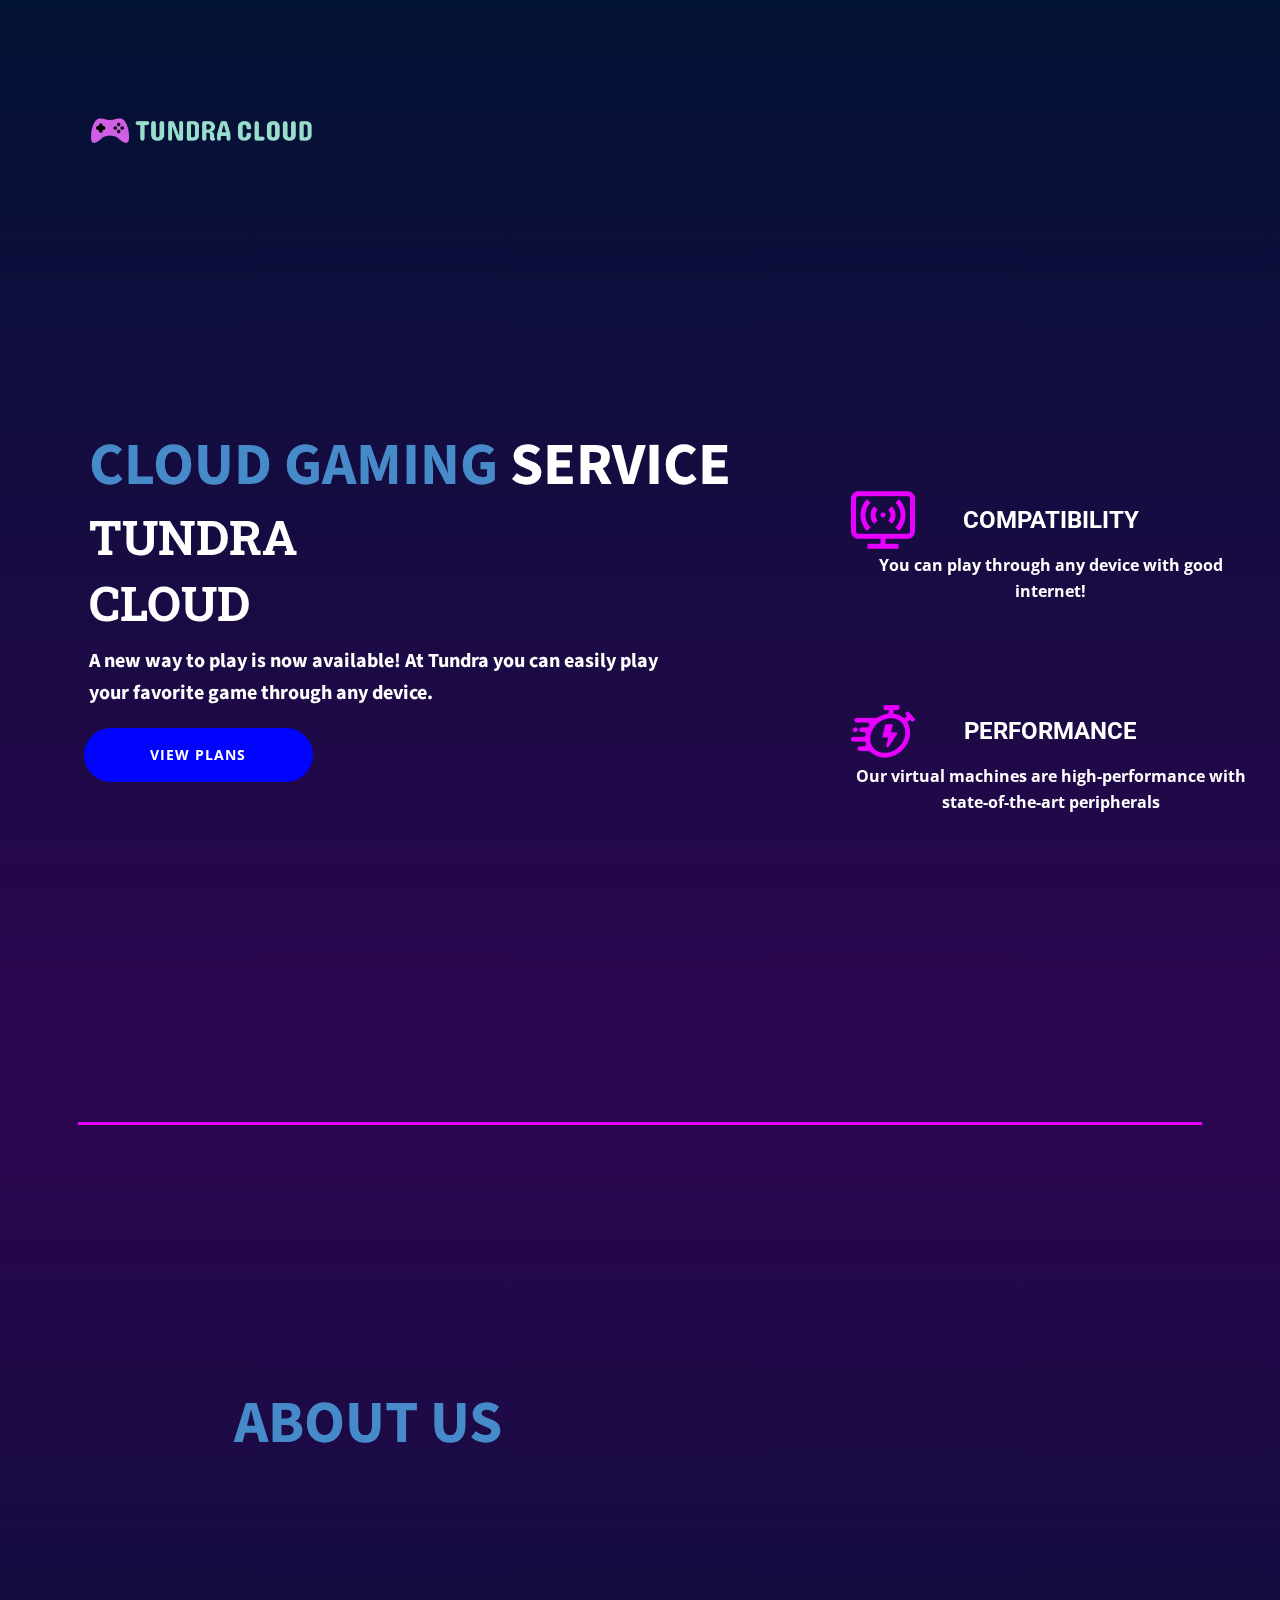
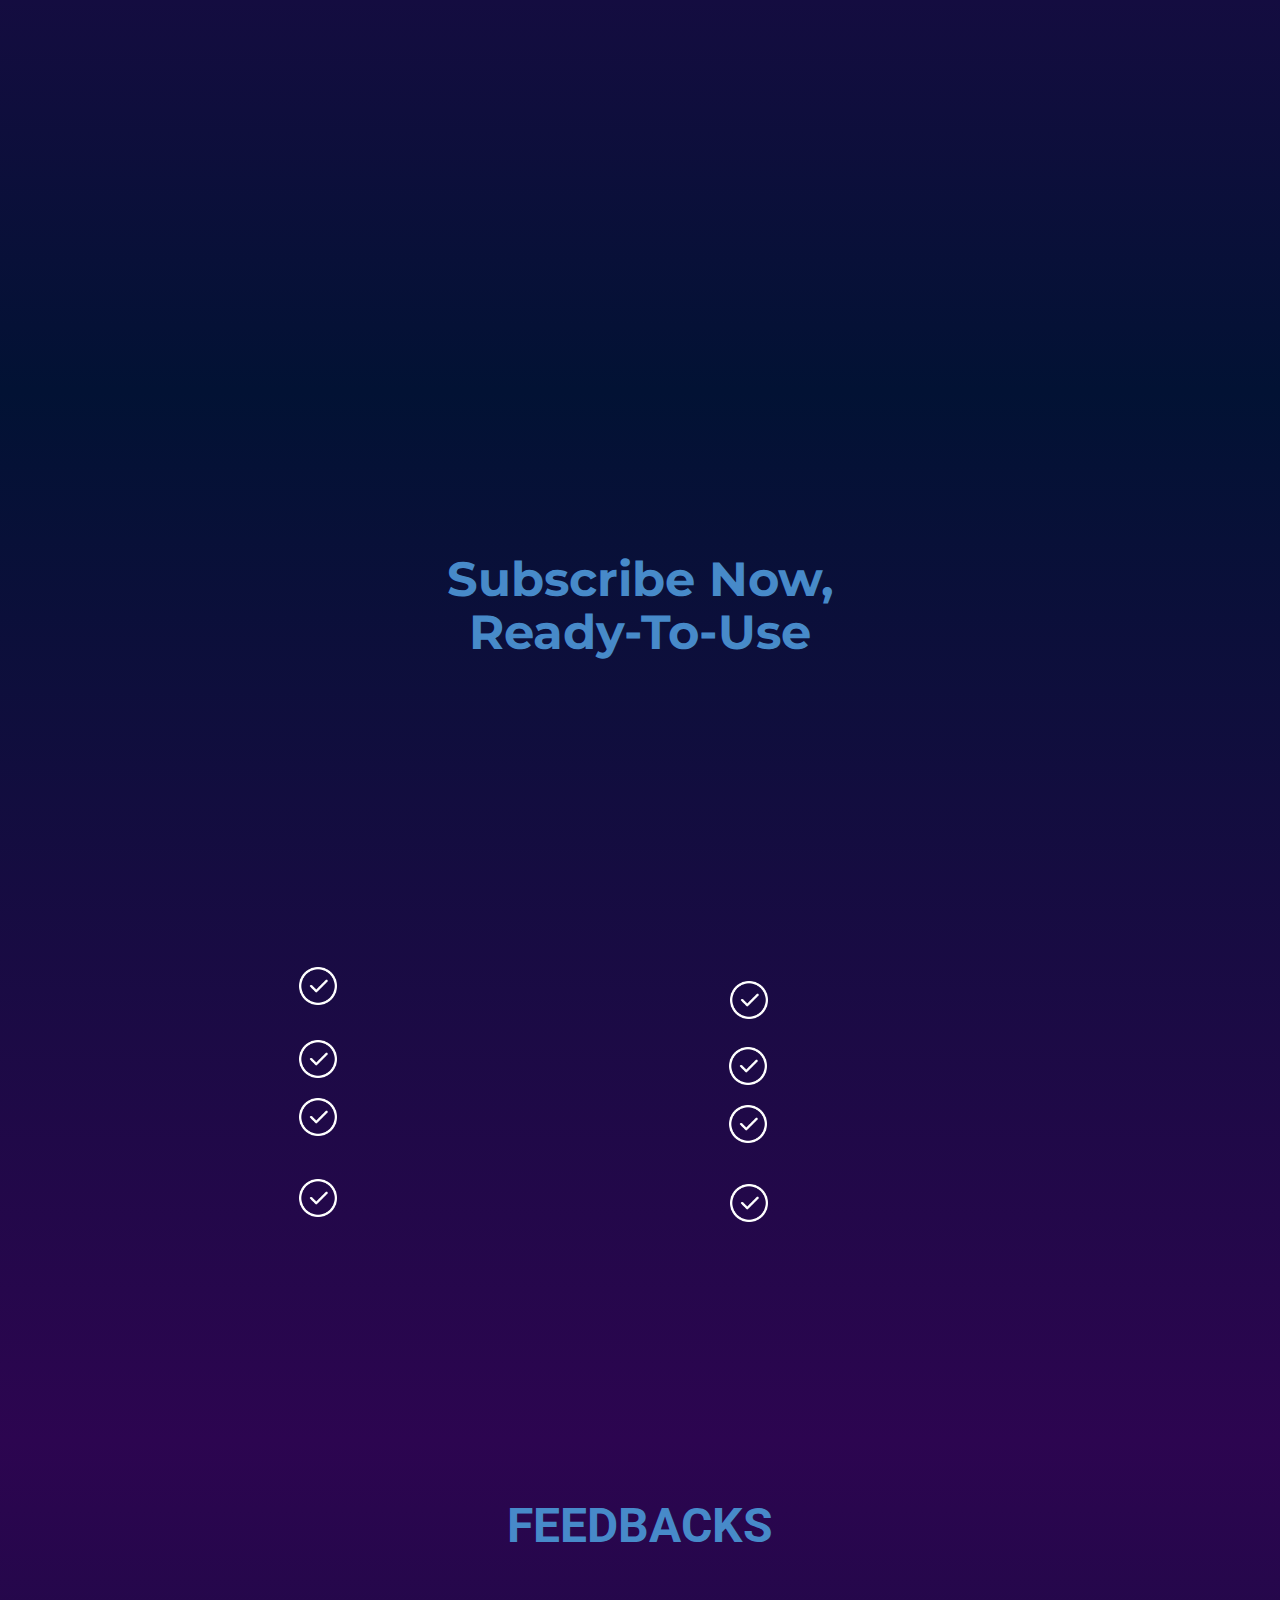
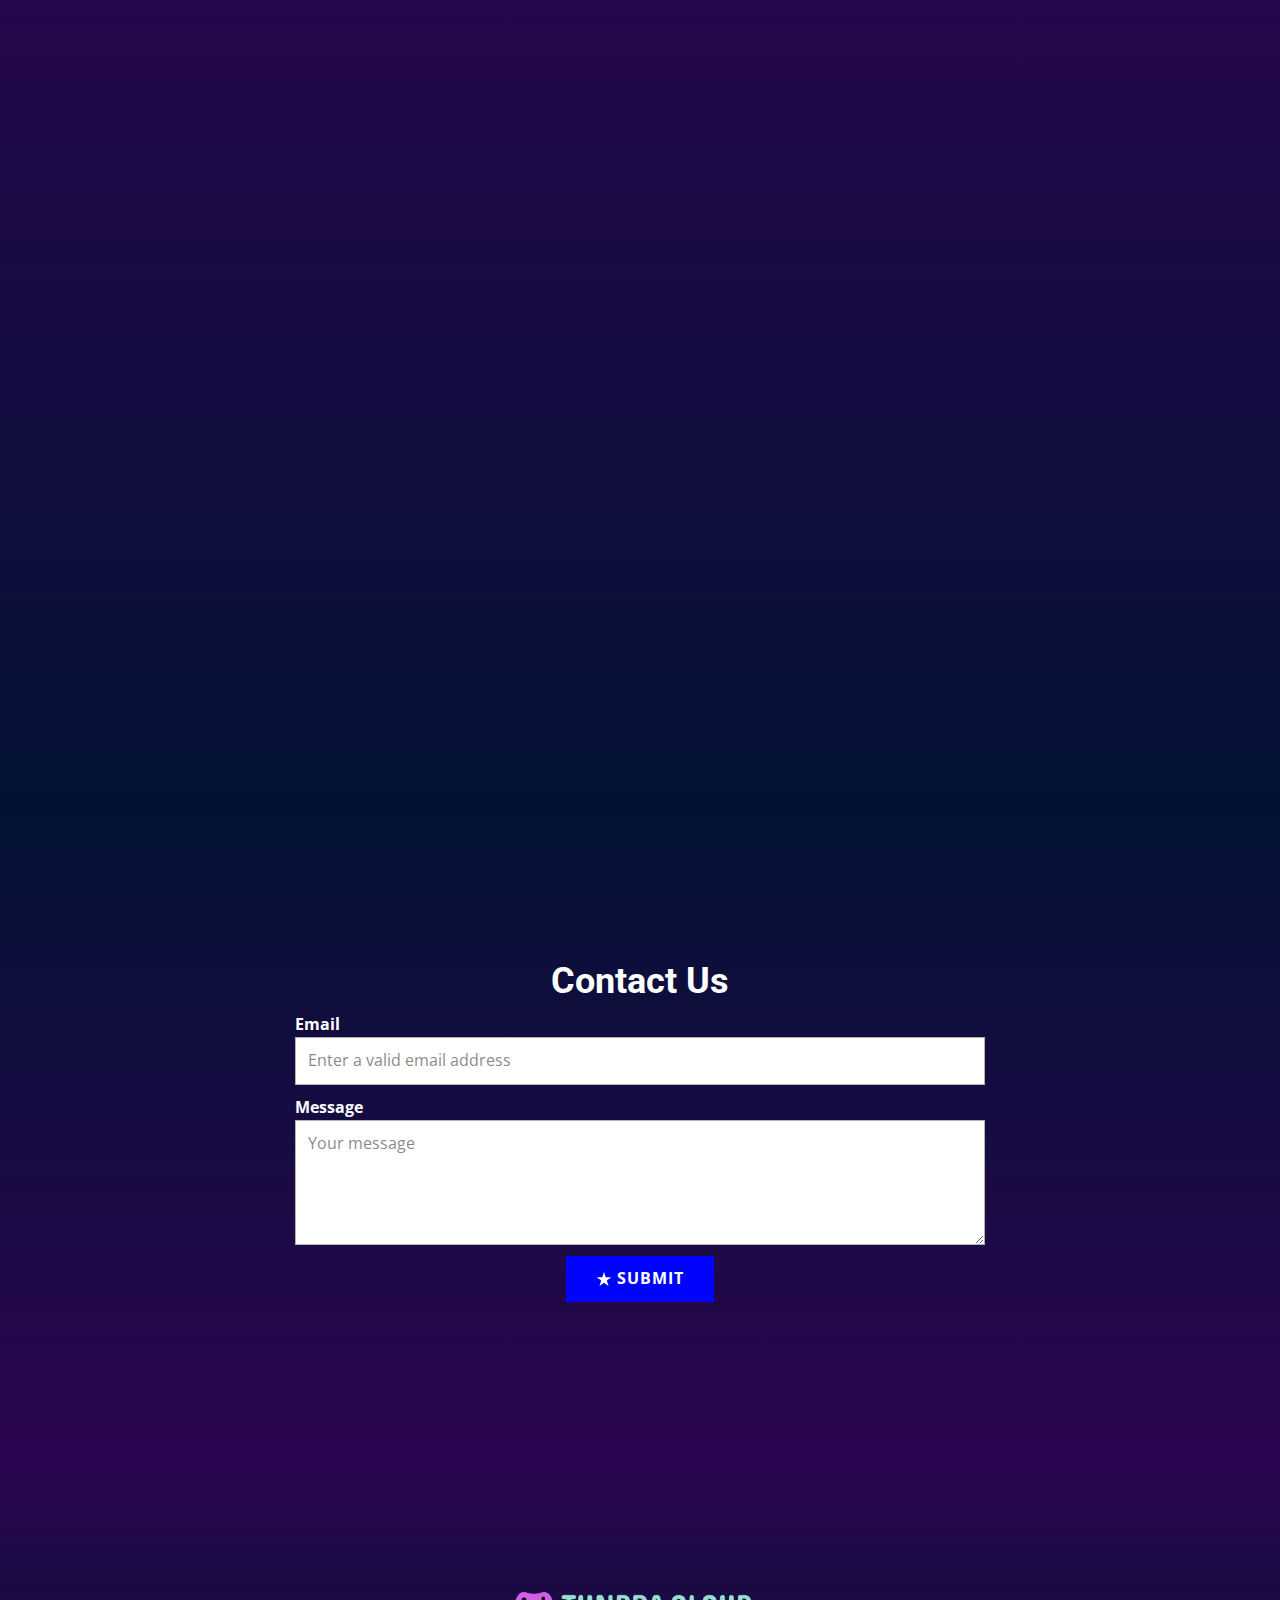
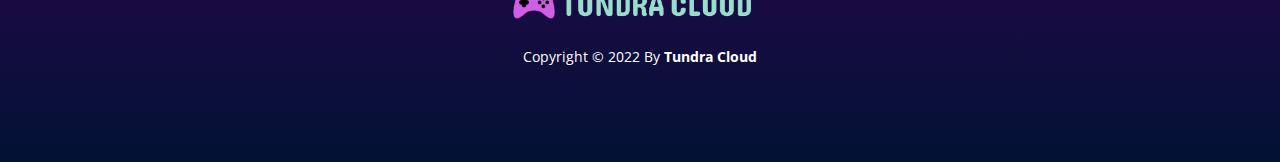
<file: index.html>
<!DOCTYPE html>
<html style="font-size: 16px;" lang="pt"><head>
    <meta name="viewport" content="width=device-width, initial-scale=1.0">
    <meta charset="utf-8">
    <meta name="keywords" content="​Your new&nbsp;Gaming PC, ​Any device, anytime, ​Play from any computer, regardless of its power and age​, ​Big Power, Bigger Potential">
    <meta name="description" content="Your new PC is in the Cloud">
    <meta property="og:title" content="TundraCloud">
    <meta property="og:description" content="Your new PC is in the Cloud">
    <meta property="og:url" content="tundracloud.tech">
    <title>TundraCloud</title>
    <link rel="stylesheet" href="nicepage.css" media="screen">
<link rel="stylesheet" href="TundraCloud.css" media="screen">
    <script class="u-script" type="text/javascript" src="jquery.js" "="" defer=""></script>
    <script class="u-script" type="text/javascript" src="nicepage.js" "="" defer=""></script>
    <link rel="icon" href="images/favicon5.png">
    <link id="u-theme-google-font" rel="stylesheet" href="https://fonts.googleapis.com/css?family=Roboto:100,100i,300,300i,400,400i,500,500i,700,700i,900,900i|Open+Sans:300,300i,400,400i,500,500i,600,600i,700,700i,800,800i">
    <link id="u-page-google-font" rel="stylesheet" href="https://fonts.googleapis.com/css?family=Source+Sans+Pro:200,200i,300,300i,400,400i,600,600i,700,700i,900,900i|Roboto+Slab:100,200,300,400,500,600,700,800,900|Montserrat:100,100i,200,200i,300,300i,400,400i,500,500i,600,600i,700,700i,800,800i,900,900i">
    
    
    
    
    
    
    <script type="application/ld+json">{
		"@context": "http://schema.org",
		"@type": "Organization",
		"name": "TundraCloud",
		"logo": "images/online-logo-generator-with-a-gaming-controller-icon-1637i-137-el1.png"
}</script>
    <meta name="theme-color" content="#478ac9">
    <meta property="og:type" content="website">
  </head>
  <body data-home-page="TundraCloud.html" data-home-page-title="TundraCloud" class="u-body u-overlap u-xl-mode" data-lang="pt"><header class="u-clearfix u-header u-header" id="sec-21b1"><div class="u-clearfix u-sheet u-valign-bottom u-sheet-1">
        <nav class="u-menu u-menu-one-level u-offcanvas u-menu-1">
          <div class="menu-collapse u-custom-font u-font-source-sans-pro">
            <a class="u-button-style u-custom-text-color u-nav-link" href="#">
              <svg class="u-svg-link" viewBox="0 0 24 24"><use xmlns:xlink="http://www.w3.org/1999/xlink" xlink:href="#svg-fe74"></use></svg>
              <svg class="u-svg-content" version="1.1" id="svg-fe74" viewBox="0 0 16 16" x="0px" y="0px" xmlns:xlink="http://www.w3.org/1999/xlink" xmlns="http://www.w3.org/2000/svg"><g><rect y="1" width="16" height="2"></rect><rect y="7" width="16" height="2"></rect><rect y="13" width="16" height="2"></rect>
</g></svg>
            </a>
          </div>
          <div class="u-custom-menu u-nav-container">
            <ul class="u-custom-font u-font-source-sans-pro u-nav u-unstyled u-nav-1"><li class="u-nav-item"><a class="u-button-style u-nav-link u-text-white" href="TundraCloud.html">TundraCloud</a>
</li><li class="u-nav-item"><a class="u-button-style u-nav-link u-text-white" href="TundraCloud.html#sec-a79d" data-page-id="304178109">Contact</a>
</li></ul>
          </div>
          <div class="u-custom-menu u-nav-container-collapse">
            <div class="u-black u-container-style u-inner-container-layout u-opacity u-opacity-95 u-sidenav">
              <div class="u-inner-container-layout u-sidenav-overflow">
                <div class="u-menu-close"></div>
                <ul class="u-align-center u-nav u-popupmenu-items u-unstyled u-nav-2"><li class="u-nav-item"><a class="u-button-style u-nav-link" href="TundraCloud.html">TundraCloud</a>
</li><li class="u-nav-item"><a class="u-button-style u-nav-link" href="TundraCloud.html#sec-a79d" data-page-id="304178109">Contact</a>
</li></ul>
              </div>
            </div>
            <div class="u-black u-menu-overlay u-opacity u-opacity-70"></div>
          </div>
        </nav>
        <a href="TundraCloud.html" data-page-id="304178109" class="u-image u-logo u-image-1" data-image-width="1920" data-image-height="1920" title="NeatCloud">
          <img src="images/online-logo-generator-with-a-gaming-controller-icon-1637i-137-el1.png" class="u-logo-image u-logo-image-1">
        </a>
      </div></header>
    <section class="u-clearfix u-gradient u-section-1" id="sec-4a72">
      <div class="u-clearfix u-sheet u-sheet-1">
        <div class="u-clearfix u-expanded-width u-gutter-0 u-layout-spacing-vertical u-layout-wrap u-layout-wrap-1">
          <div class="u-layout">
            <div class="u-layout-row">
              <div class="u-align-left u-container-style u-layout-cell u-left-cell u-size-60 u-layout-cell-1" data-animation-name="customAnimationIn" data-animation-duration="1000" data-animation-direction="Left">
                <div class="u-container-layout u-container-layout-1">
                  <h1 class="u-custom-font u-font-source-sans-pro u-hover-feature u-text u-text-body-alt-color u-title u-text-1">
                    <span class="u-text-palette-1-base">CLOUD</span>
                    <span class="u-text-palette-1-base">GAMING</span> SERVICE&nbsp;<br>
                  </h1>
                  <h1 class="u-custom-font u-font-roboto-slab u-hover-feature u-text u-text-body-alt-color u-title u-text-2">
                    <span style="font-size: 3rem; font-weight: 700;" class="u-text-white">TUNDRA CLOUD&nbsp;</span>
                    <br>
                  </h1>
                  <div class="u-list u-list-1">
                    <div class="u-repeater u-repeater-1">
                      <div class="u-align-center u-container-style u-list-item u-repeater-item">
                        <div class="u-container-layout u-similar-container u-valign-bottom u-container-layout-2"><span class="u-file-icon u-hover-feature u-icon u-text-custom-color-9 u-icon-1" data-animation-name="customAnimationIn" data-animation-duration="1000"><img src="images/3781685.png" alt=""></span>
                          <h3 class="u-text u-text-body-alt-color u-text-3" data-animation-name="customAnimationIn" data-animation-duration="1000"> COMPATIBILITY</h3>
                          <p class="u-text u-text-body-alt-color u-text-4" data-animation-name="customAnimationIn" data-animation-duration="1000"> You can play through any device with good internet!</p>
                        </div>
                      </div>
                      <div class="u-align-center u-container-style u-list-item u-repeater-item">
                        <div class="u-container-layout u-similar-container u-valign-bottom u-container-layout-3"><span class="u-file-icon u-hover-feature u-icon u-text-custom-color-9 u-icon-2" data-animation-name="customAnimationIn" data-animation-duration="1000"><img src="images/6874028.png" alt=""></span>
                          <h3 class="u-text u-text-body-alt-color u-text-5" data-animation-name="customAnimationIn" data-animation-duration="1000">PERFORMANCE</h3>
                          <p class="u-text u-text-body-alt-color u-text-6" data-animation-name="customAnimationIn" data-animation-duration="1000"> Our virtual machines are high-performance with state-of-the-art peripherals</p>
                        </div>
                      </div>
                    </div>
                  </div>
                  <p class="u-custom-font u-font-source-sans-pro u-text u-text-body-alt-color u-text-7">
                    <span style="font-weight: 700;"></span>
                    <span style="font-weight: 700;">A new way to play is now available! At Tundra you can easily play your favorite game through any device.</span>
                    <br>
                  </p>
                  <a href="TundraCloud.html#carousel_3249" data-page-id="304178109" class="u-btn u-btn-round u-button-style u-custom-color-6 u-hover-palette-1-light-1 u-radius-50 u-btn-1">VIEW PLANS</a>
                </div>
              </div>
            </div>
          </div>
        </div>
      </div>
      
      
      
      
      
      
      
      
    </section>
    <section class="u-align-center u-clearfix u-gradient u-section-2" id="carousel_e08e">
      <div class="u-clearfix u-sheet u-sheet-1">
        <div class="u-border-3 u-border-custom-color-9 u-line u-line-horizontal u-line-1"></div>
        <img class="u-hover-feature u-image u-image-default u-image-1" src="images/watch-dogs-2-video-game-aiden-pearce-playstation-4-divison-28f8b368e58ccd760fbe7380ef22d2b7.png" alt="" data-image-width="800" data-image-height="907" data-animation-name="customAnimationIn" data-animation-duration="1000">
        <h1 class="u-custom-font u-font-source-sans-pro u-hover-feature u-text u-text-body-alt-color u-title u-text-1">
          <font color="#478ac9">ABOUT US</font>
          <br>
        </h1>
        <h4 class="u-align-center u-custom-font u-font-source-sans-pro u-text u-text-custom-color-6 u-text-2" data-animation-name="customAnimationIn" data-animation-duration="1000">
          <span class="u-text-white">As a subscriber you will have access to our app, where you can start a machine with a game already installed, or install the game you want. <br>By logging out you lose access to this machine, so save everything before loggin​g out. <br>(The pre-installed games are through launchers, you need to log in and have the game in your library to play).
          </span>
        </h4>
      </div>
      
      
    </section>
    <section class="u-align-center u-clearfix u-gradient u-section-3" id="carousel_3249">
      <div class="u-clearfix u-sheet u-sheet-1">
        <h2 class="u-custom-font u-font-montserrat u-text u-text-body-alt-color u-text-1">
          <span class="u-text-palette-1-base"> Subscribe Now, Ready-To-Use</span>
          <br>
        </h2>
        <div class="u-list u-list-1">
          <div class="u-repeater u-repeater-1">
            <div class="u-container-style u-custom-color-1 u-custom-item u-list-item u-radius-30 u-repeater-item u-shape-round u-list-item-1" data-animation-name="customAnimationIn" data-animation-duration="1000" data-animation-direction="X">
              <div class="u-container-layout u-similar-container u-valign-top u-container-layout-1">
                <div class="u-container-style u-custom-color-3 u-custom-item u-expanded-width u-group u-hover-feature u-shape-round u-top-left-radius-20 u-top-right-radius-20 u-group-1">
                  <div class="u-container-layout u-container-layout-2">
                    <h3 class="u-align-center u-custom-font u-font-montserrat u-hover-feature u-text u-text-2">Powerful</h3>
                    <h4 class="u-align-center u-custom-font u-font-montserrat u-text u-text-3">$29.99</h4>
                    <p class="u-file-icon u-text u-text-body-alt-color u-text-4" data-animation-name="customAnimationIn" data-animation-duration="1000">
                      <span style="font-weight: 700;"></span>
                      <span style="font-weight: 700;">1 TB SSD</span>
                      <br>
                    </p>
                    <a href="TundraCloud.html#sec-4a72" data-page-id="304178109" class="u-active-custom-color-3 u-border-none u-btn u-btn-round u-button-style u-custom-color-6 u-custom-font u-custom-item u-font-montserrat u-radius-50 u-text-white u-btn-1" data-animation-name="customAnimationIn" data-animation-duration="1000">BUY NOW</a>
                  </div>
                </div>
              </div>
            </div>
          </div>
        </div>
        <div class="u-list u-list-2">
          <div class="u-repeater u-repeater-2">
            <div class="u-container-style u-custom-color-1 u-custom-item u-list-item u-radius-30 u-repeater-item u-shape-round u-list-item-2" data-animation-name="customAnimationIn" data-animation-duration="1000">
              <div class="u-container-layout u-similar-container u-container-layout-3">
                <div class="u-container-style u-custom-color-3 u-custom-item u-group u-hover-feature u-shape-round u-top-left-radius-20 u-top-right-radius-20 u-group-2">
                  <div class="u-container-layout u-container-layout-4">
                    <h3 class="u-align-center u-custom-font u-font-montserrat u-text u-text-5">Basic</h3>
                    <h4 class="u-align-center u-custom-font u-font-montserrat u-text u-text-6">$9.99</h4>
                    <p class="u-file-icon u-text u-text-body-alt-color u-text-7" data-animation-name="customAnimationIn" data-animation-duration="1000">
                      <span style="font-weight: 700;"></span>
                      <span style="font-weight: 700;">1 TB SSD</span>
                      <br>
                    </p>
                    <a href="TundraCloud.html#sec-4a72" data-page-id="304178109" class="u-active-custom-color-3 u-border-none u-btn u-btn-round u-button-style u-custom-color-6 u-custom-font u-custom-item u-font-montserrat u-hover-palette-2-base u-radius-50 u-text-white u-btn-2" data-animation-name="customAnimationIn" data-animation-duration="1000">BUY NOW</a>
                  </div>
                </div>
              </div>
            </div>
          </div>
        </div><span class="u-file-icon u-icon u-text-white u-icon-1"><img src="images/1828697.png" alt=""></span>
        <p class="u-file-icon u-text u-text-body-alt-color u-text-8" data-animation-name="customAnimationIn" data-animation-duration="1000">
          <span style="font-weight: 700;"> Intel (R) Xeon (R) CPU E5-2690 6 vCPUs</span>
          <br>
        </p><span class="u-file-icon u-icon u-text-white u-icon-2"><img src="images/1828697.png" alt=""></span>
        <p class="u-file-icon u-text u-text-body-alt-color u-text-9" data-animation-name="customAnimationIn" data-animation-duration="1000">
          <span style="font-weight: 700;"></span>AMD EPYC 7413<br>
        </p><span class="u-file-icon u-icon u-text-white u-icon-3"><img src="images/1828697.png" alt=""></span><span class="u-file-icon u-icon u-text-white u-icon-4"><img src="images/1828697.png" alt=""></span>
        <p class="u-file-icon u-text u-text-body-alt-color u-text-10" data-animation-name="customAnimationIn" data-animation-duration="1000">
          <span style="font-weight: 700;"></span>
          <span style="font-weight: 700;">NVIDIA Tesla T4</span>
          <br>
        </p>
        <p class="u-file-icon u-text u-text-body-alt-color u-text-11" data-animation-name="customAnimationIn" data-animation-duration="1000">
          <span style="font-weight: 700;"></span>
          <span style="font-weight: 700;">NVIDIA Tesla V100</span>
          <br>
        </p><span class="u-file-icon u-icon u-text-white u-icon-5"><img src="images/1828697.png" alt=""></span>
        <p class="u-file-icon u-text u-text-body-alt-color u-text-12" data-animation-name="customAnimationIn" data-animation-duration="1000">
          <span style="font-weight: 700;"></span>
          <span style="font-weight: 700;">112 GB de RAM</span>
          <br>
        </p><span class="u-file-icon u-icon u-text-white u-icon-6"><img src="images/1828697.png" alt=""></span>
        <p class="u-file-icon u-text u-text-body-alt-color u-text-13" data-animation-name="customAnimationIn" data-animation-duration="1000">
          <span style="font-weight: 700;"></span>
          <span style="font-weight: 700;">112 GB de RAM</span>
          <br>
        </p><span class="u-file-icon u-icon u-text-white u-icon-7"><img src="images/1828697.png" alt=""></span><span class="u-file-icon u-icon u-text-white u-icon-8"><img src="images/1828697.png" alt=""></span>
      </div>
      
      
      
    </section>
    <section class="u-align-center u-clearfix u-gradient u-section-4" id="carousel_0d4d">
      <div class="u-clearfix u-sheet u-sheet-1">
        <h2 class="u-text u-text-default u-text-palette-1-base u-text-1">FEEDBACKS</h2>
        <div class="u-expanded-width u-list u-list-1">
          <div class="u-repeater u-repeater-1">
            <div class="u-container-style u-custom-color-8 u-list-item u-radius-22 u-repeater-item u-shape-round u-list-item-1" data-animation-name="customAnimationIn" data-animation-duration="1000" data-animation-direction="">
              <div class="u-container-layout u-similar-container u-container-layout-1">
                <div alt="" class="u-image u-image-circle u-image-1" data-image-width="1000" data-image-height="876"></div>
                <h6 class="u-align-center u-text u-text-default u-text-palette-1-light-2 u-text-2">stella larson</h6>
                <p class="u-align-center u-text u-text-3"> I had never seen a service like it and it was a big surprise for me to be able to download state-of-the-art games and play them on my cell phone, just amazing!</p><span class="u-file-icon u-icon u-text-custom-color-6 u-icon-1"><img src="images/56937.png" alt=""></span>
              </div>
            </div>
            <div class="u-align-center u-container-style u-custom-color-8 u-list-item u-radius-22 u-repeater-item u-shape-round u-list-item-2" data-animation-name="customAnimationIn" data-animation-duration="1000" data-animation-direction="">
              <div class="u-container-layout u-similar-container u-container-layout-2">
                <div alt="" class="u-image u-image-circle u-image-2" data-image-width="800" data-image-height="800"></div>
                <h6 class="u-align-center u-text u-text-default u-text-palette-1-light-2 u-text-4">Olga jhonson</h6>
                <p class="u-align-center u-text u-text-5"> All functions of the app are working perfectly, the new design, not to mention, small visual bugs were seen in the final stage of testing, but nothing that interferes with the player experience, the new system of machines is very optimized, perfect condition for a smooth use</p><span class="u-file-icon u-icon u-text-custom-color-6 u-icon-2"><img src="images/56937.png" alt=""></span>
              </div>
            </div>
            <div class="u-align-center u-container-style u-custom-color-8 u-list-item u-radius-22 u-repeater-item u-shape-round u-list-item-3" data-animation-name="customAnimationIn" data-animation-duration="1000" data-animation-direction="">
              <div class="u-container-layout u-similar-container u-container-layout-3">
                <div alt="" class="u-image u-image-circle u-image-3" data-image-width="626" data-image-height="417"></div>
                <h6 class="u-align-center u-text u-text-default u-text-palette-1-light-2 u-text-6"> Paul Smith</h6>
                <p class="u-align-center u-text u-text-7"> The machine is very good, excellent response time, I could play warzone, fivem, fifa 22 with ease!</p><span class="u-file-icon u-icon u-text-custom-color-6 u-icon-3"><img src="images/56937.png" alt=""></span>
              </div>
            </div>
            <div class="u-align-center u-container-style u-custom-color-8 u-list-item u-radius-22 u-repeater-item u-shape-round u-list-item-4" data-animation-name="customAnimationIn" data-animation-duration="1000" data-animation-direction="">
              <div class="u-container-layout u-similar-container u-container-layout-4">
                <div alt="" class="u-image u-image-circle u-image-4" data-image-width="995" data-image-height="1080"></div>
                <h6 class="u-align-center u-text u-text-default u-text-palette-1-light-2 u-text-8"> Nat Reynolds</h6>
                <p class="u-align-center u-text u-text-9"> Best machine I have ever used in my life, I want to thank the team that helped me use the moonlight, and the owner who helped me when my machine gave me an error, note 10000 to you guys.</p><span class="u-file-icon u-icon u-text-custom-color-6 u-icon-4"><img src="images/56937.png" alt=""></span>
              </div>
            </div>
          </div>
        </div>
      </div>
    </section>
    <section class="u-align-center u-clearfix u-gradient u-section-5" id="sec-a79d">
      <div class="u-clearfix u-sheet u-sheet-1">
        <h2 class="u-text u-text-body-alt-color u-text-default u-text-1">Contact Us</h2>
        <div class="u-form u-form-1">
          <form action="//publish.nicepage.com/Form/Process" method="POST" class="u-clearfix u-form-spacing-10 u-form-vertical u-inner-form" style="padding: 10px" source="email" name="form">
            <div class="u-form-email u-form-group u-label-top">
              <label for="email-3b9a" class="u-label u-text-body-alt-color u-label-1">Email</label>
              <input type="email" placeholder="Enter a valid email address" id="email-3b9a" name="email" class="u-border-1 u-border-grey-30 u-input u-input-rectangle u-white" required="">
            </div>
            <div class="u-form-group u-form-message u-label-top">
              <label for="message-3b9a" class="u-label u-text-body-alt-color u-label-2">Message</label>
              <textarea placeholder="Your message" rows="4" cols="50" id="message-3b9a" name="message" class="u-border-1 u-border-grey-30 u-input u-input-rectangle u-white" required="" maxlength="70"></textarea>
            </div>
            <div class="u-align-center u-form-group u-form-submit u-label-top">
              <input type="submit" value="submit" class="u-form-control-hidden">
              <a href="#" class="u-border-none u-btn u-btn-submit u-button-style u-custom-color-6 u-hover-palette-2-base u-btn-1"><span class="u-icon"><svg class="u-svg-content" viewBox="0 0 512 512" x="0px" y="0px" style="width: 1em; height: 1em;"><path d="m19.98,200.65909l180.67121,0l55.82879,-171.63684l55.82883,171.63684l180.67118,0l-146.16581,106.07619l55.83168,171.63684l-146.16587,-106.07908l-146.16584,106.07908l55.8317,-171.63684l-146.16586,-106.07619z"></path></svg><img></span>&nbsp;Submit
              </a>
            </div>
            <div class="u-form-send-message u-form-send-success"> Thank you! Your message has been sent. </div>
            <div class="u-form-send-error u-form-send-message"> Unable to send your message. Please fix errors then try again. </div>
            <input type="hidden" value="" name="recaptchaResponse">
          </form>
        </div>
      </div>
    </section>
    
    
    <footer class="u-align-center u-clearfix u-footer u-gradient u-footer" id="sec-1ea3"><div class="u-clearfix u-sheet u-valign-middle u-sheet-1">
        <img class="u-image u-image-default u-preserve-proportions u-image-1" src="images/online-logo-generator-with-a-gaming-controller-icon-1637i-137-el1.png" alt="" data-image-width="1920" data-image-height="1920">
        <p class="u-small-text u-text u-text-body-alt-color u-text-variant u-text-1"> Copyright © 2022 By <b>Tundra Cloud</b>
        </p>
      </div></footer>
  
</body></html>
</file>
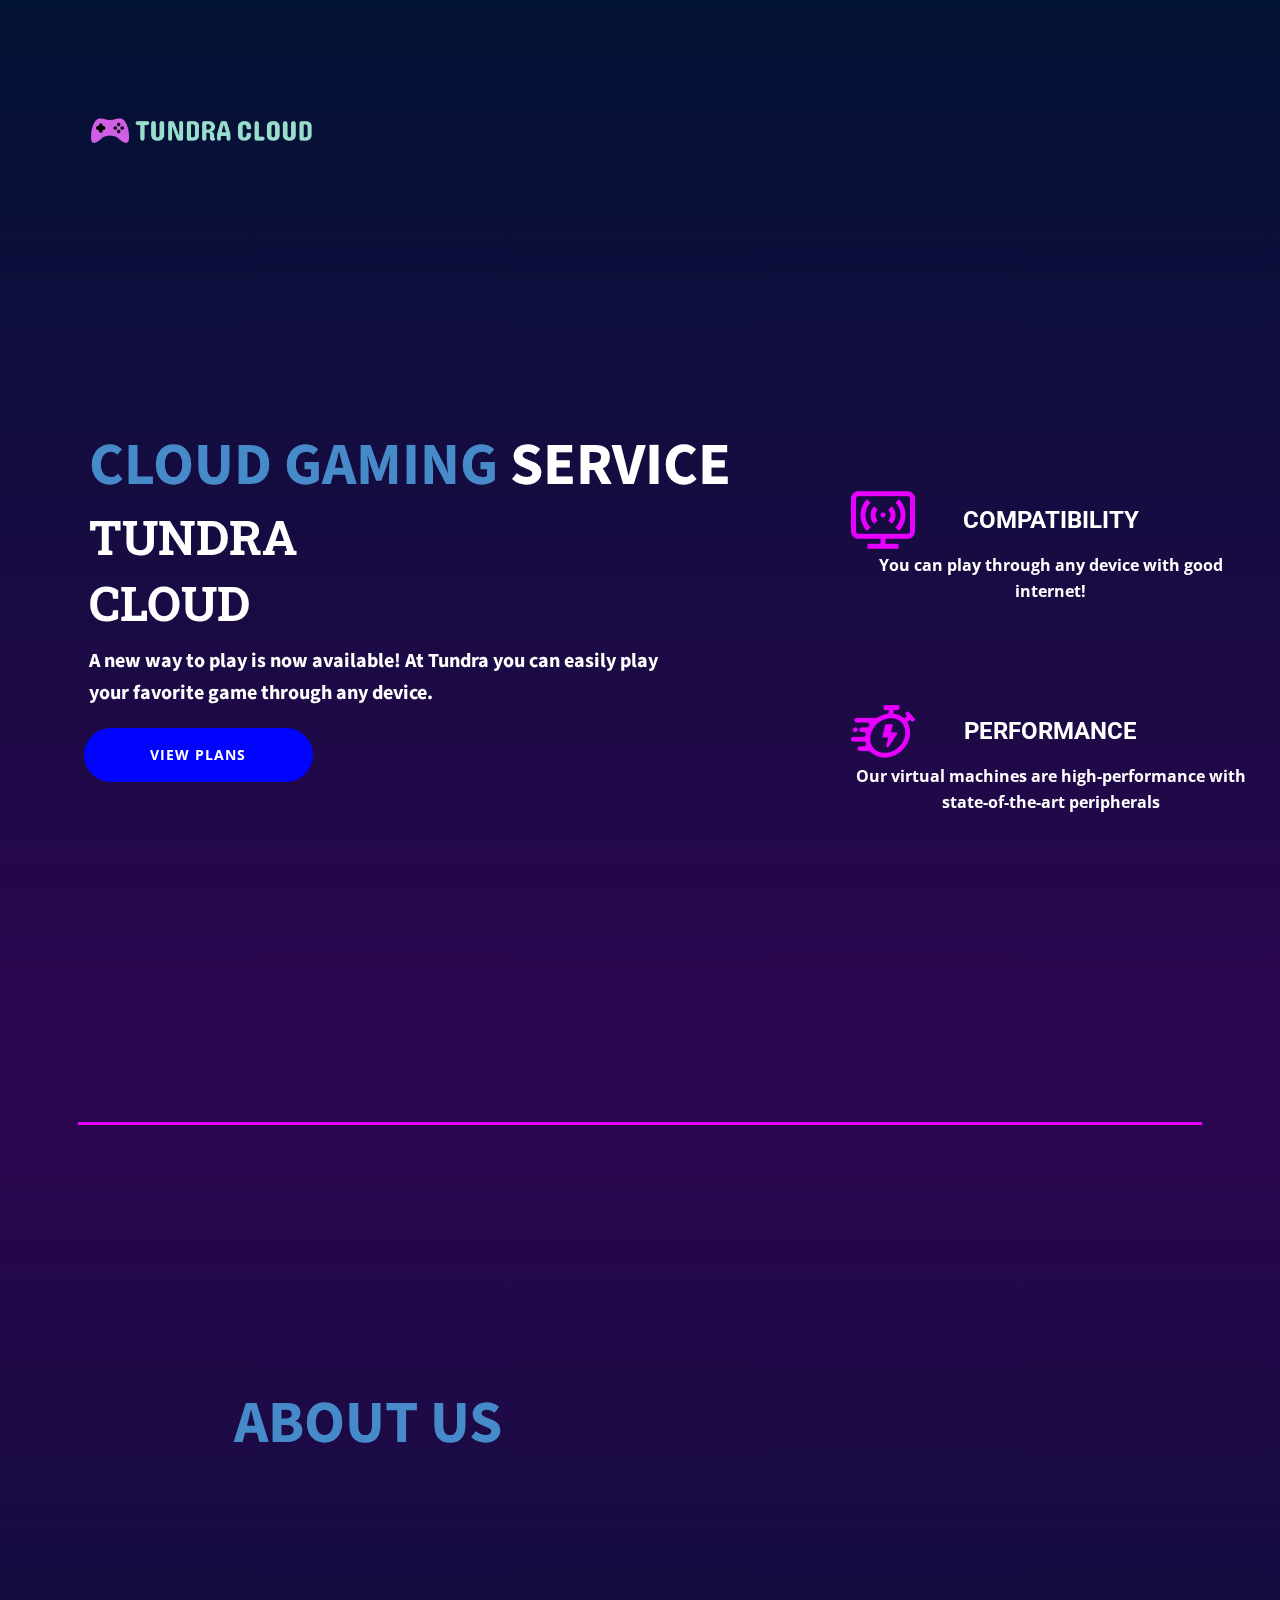
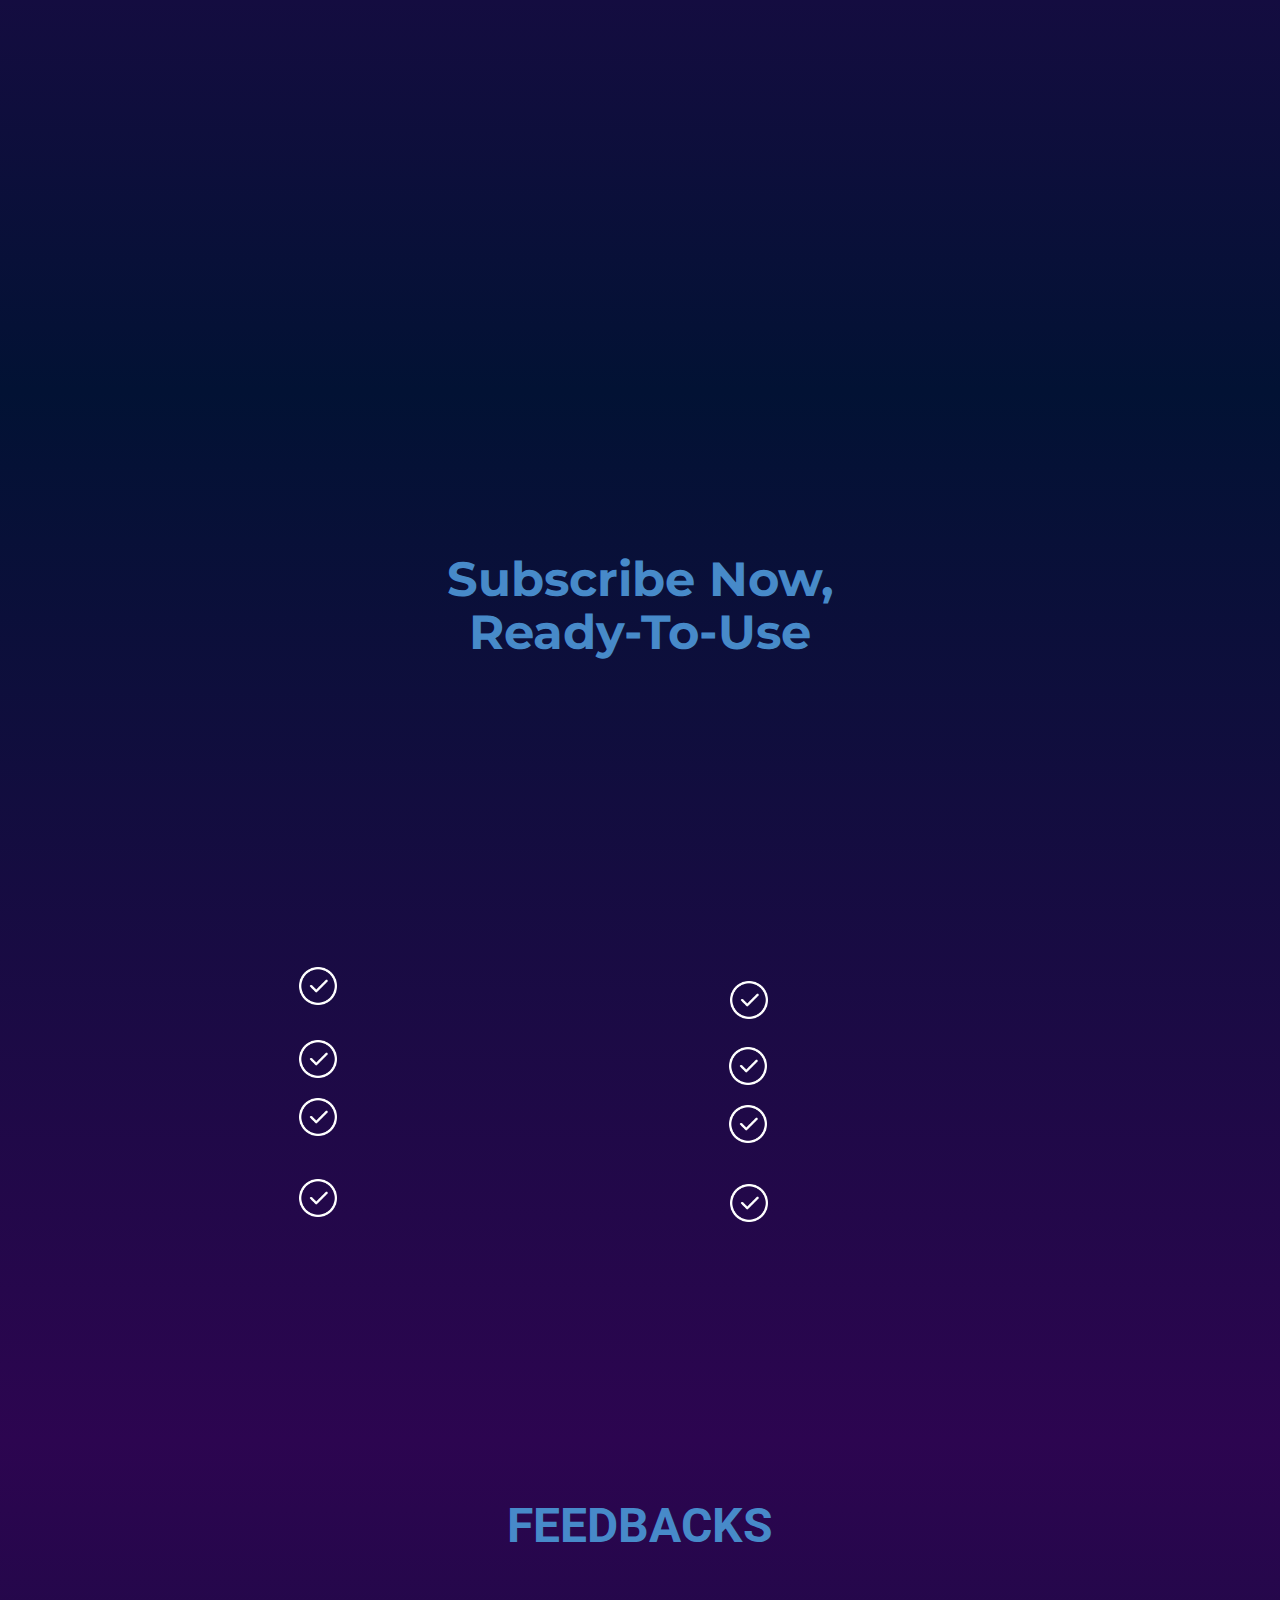
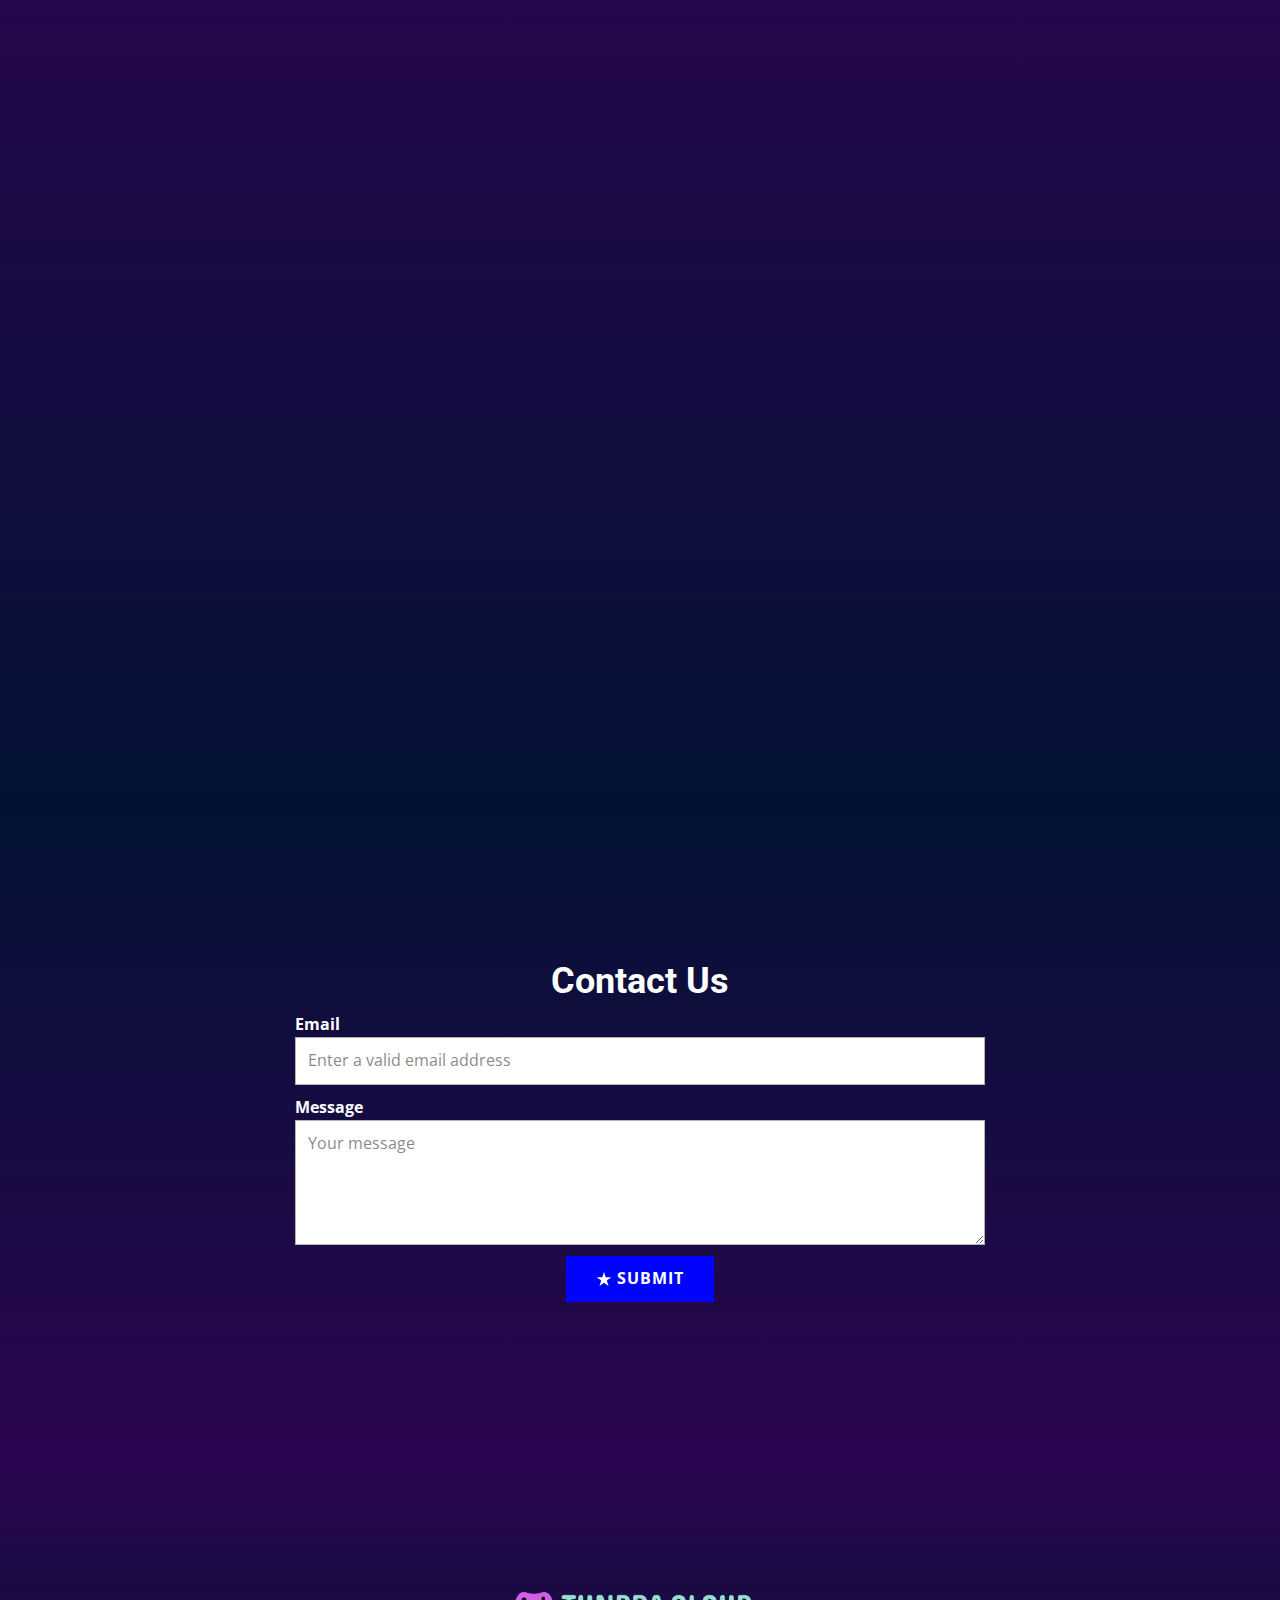
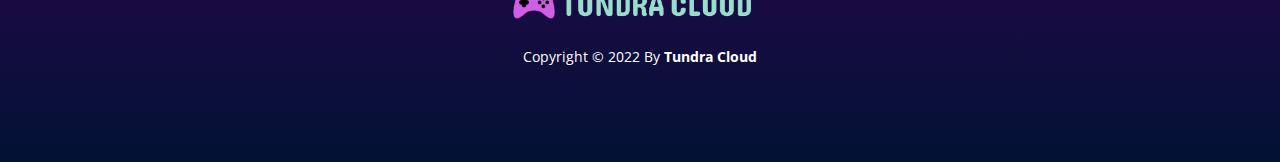
<file: TundraCloud.html>
<!DOCTYPE html>
<html style="font-size: 16px;" lang="pt"><head>
    <meta name="viewport" content="width=device-width, initial-scale=1.0">
    <meta charset="utf-8">
    <meta name="keywords" content="​Your new&nbsp;Gaming PC, ​Any device, anytime, ​Play from any computer, regardless of its power and age​, ​Big Power, Bigger Potential">
    <meta name="description" content="Your new PC is in the Cloud">
    <meta property="og:title" content="TundraCloud">
    <meta property="og:description" content="Your new PC is in the Cloud">
    <meta property="og:url" content="tundracloud.tech">
    <title>TundraCloud</title>
    <link rel="stylesheet" href="nicepage.css" media="screen">
<link rel="stylesheet" href="TundraCloud.css" media="screen">
    <script class="u-script" type="text/javascript" src="jquery.js" "="" defer=""></script>
    <script class="u-script" type="text/javascript" src="nicepage.js" "="" defer=""></script>
    <link rel="icon" href="images/favicon5.png">
    <link id="u-theme-google-font" rel="stylesheet" href="https://fonts.googleapis.com/css?family=Roboto:100,100i,300,300i,400,400i,500,500i,700,700i,900,900i|Open+Sans:300,300i,400,400i,500,500i,600,600i,700,700i,800,800i">
    <link id="u-page-google-font" rel="stylesheet" href="https://fonts.googleapis.com/css?family=Source+Sans+Pro:200,200i,300,300i,400,400i,600,600i,700,700i,900,900i|Roboto+Slab:100,200,300,400,500,600,700,800,900|Montserrat:100,100i,200,200i,300,300i,400,400i,500,500i,600,600i,700,700i,800,800i,900,900i">
    
    
    
    
    
    
    <script type="application/ld+json">{
		"@context": "http://schema.org",
		"@type": "Organization",
		"name": "TundraCloud",
		"logo": "images/online-logo-generator-with-a-gaming-controller-icon-1637i-137-el1.png"
}</script>
    <meta name="theme-color" content="#478ac9">
    <meta property="og:type" content="website">
  </head>
  <body class="u-body u-overlap u-xl-mode" data-lang="pt"><header class="u-clearfix u-header u-header" id="sec-21b1"><div class="u-clearfix u-sheet u-valign-bottom u-sheet-1">
        <nav class="u-menu u-menu-one-level u-offcanvas u-menu-1">
          <div class="menu-collapse u-custom-font u-font-source-sans-pro">
            <a class="u-button-style u-custom-text-color u-nav-link" href="#">
              <svg class="u-svg-link" viewBox="0 0 24 24"><use xmlns:xlink="http://www.w3.org/1999/xlink" xlink:href="#svg-fe74"></use></svg>
              <svg class="u-svg-content" version="1.1" id="svg-fe74" viewBox="0 0 16 16" x="0px" y="0px" xmlns:xlink="http://www.w3.org/1999/xlink" xmlns="http://www.w3.org/2000/svg"><g><rect y="1" width="16" height="2"></rect><rect y="7" width="16" height="2"></rect><rect y="13" width="16" height="2"></rect>
</g></svg>
            </a>
          </div>
          <div class="u-custom-menu u-nav-container">
            <ul class="u-custom-font u-font-source-sans-pro u-nav u-unstyled u-nav-1"><li class="u-nav-item"><a class="u-button-style u-nav-link u-text-white" href="TundraCloud.html">TundraCloud</a>
</li><li class="u-nav-item"><a class="u-button-style u-nav-link u-text-white" href="TundraCloud.html#sec-a79d" data-page-id="304178109">Contact</a>
</li></ul>
          </div>
          <div class="u-custom-menu u-nav-container-collapse">
            <div class="u-black u-container-style u-inner-container-layout u-opacity u-opacity-95 u-sidenav">
              <div class="u-inner-container-layout u-sidenav-overflow">
                <div class="u-menu-close"></div>
                <ul class="u-align-center u-nav u-popupmenu-items u-unstyled u-nav-2"><li class="u-nav-item"><a class="u-button-style u-nav-link" href="TundraCloud.html">TundraCloud</a>
</li><li class="u-nav-item"><a class="u-button-style u-nav-link" href="TundraCloud.html#sec-a79d" data-page-id="304178109">Contact</a>
</li></ul>
              </div>
            </div>
            <div class="u-black u-menu-overlay u-opacity u-opacity-70"></div>
          </div>
        </nav>
        <a href="TundraCloud.html" data-page-id="304178109" class="u-image u-logo u-image-1" data-image-width="1920" data-image-height="1920" title="NeatCloud">
          <img src="images/online-logo-generator-with-a-gaming-controller-icon-1637i-137-el1.png" class="u-logo-image u-logo-image-1">
        </a>
      </div></header>
    <section class="u-clearfix u-gradient u-section-1" id="sec-4a72">
      <div class="u-clearfix u-sheet u-sheet-1">
        <div class="u-clearfix u-expanded-width u-gutter-0 u-layout-spacing-vertical u-layout-wrap u-layout-wrap-1">
          <div class="u-layout">
            <div class="u-layout-row">
              <div class="u-align-left u-container-style u-layout-cell u-left-cell u-size-60 u-layout-cell-1" data-animation-name="customAnimationIn" data-animation-duration="1000" data-animation-direction="Left">
                <div class="u-container-layout u-container-layout-1">
                  <h1 class="u-custom-font u-font-source-sans-pro u-hover-feature u-text u-text-body-alt-color u-title u-text-1">
                    <span class="u-text-palette-1-base">CLOUD</span>
                    <span class="u-text-palette-1-base">GAMING</span> SERVICE&nbsp;<br>
                  </h1>
                  <h1 class="u-custom-font u-font-roboto-slab u-hover-feature u-text u-text-body-alt-color u-title u-text-2">
                    <span style="font-size: 3rem; font-weight: 700;" class="u-text-white">TUNDRA CLOUD&nbsp;</span>
                    <br>
                  </h1>
                  <div class="u-list u-list-1">
                    <div class="u-repeater u-repeater-1">
                      <div class="u-align-center u-container-style u-list-item u-repeater-item">
                        <div class="u-container-layout u-similar-container u-valign-bottom u-container-layout-2"><span class="u-file-icon u-hover-feature u-icon u-text-custom-color-9 u-icon-1" data-animation-name="customAnimationIn" data-animation-duration="1000"><img src="images/3781685.png" alt=""></span>
                          <h3 class="u-text u-text-body-alt-color u-text-3" data-animation-name="customAnimationIn" data-animation-duration="1000"> COMPATIBILITY</h3>
                          <p class="u-text u-text-body-alt-color u-text-4" data-animation-name="customAnimationIn" data-animation-duration="1000"> You can play through any device with good internet!</p>
                        </div>
                      </div>
                      <div class="u-align-center u-container-style u-list-item u-repeater-item">
                        <div class="u-container-layout u-similar-container u-valign-bottom u-container-layout-3"><span class="u-file-icon u-hover-feature u-icon u-text-custom-color-9 u-icon-2" data-animation-name="customAnimationIn" data-animation-duration="1000"><img src="images/6874028.png" alt=""></span>
                          <h3 class="u-text u-text-body-alt-color u-text-5" data-animation-name="customAnimationIn" data-animation-duration="1000">PERFORMANCE</h3>
                          <p class="u-text u-text-body-alt-color u-text-6" data-animation-name="customAnimationIn" data-animation-duration="1000"> Our virtual machines are high-performance with state-of-the-art peripherals</p>
                        </div>
                      </div>
                    </div>
                  </div>
                  <p class="u-custom-font u-font-source-sans-pro u-text u-text-body-alt-color u-text-7">
                    <span style="font-weight: 700;"></span>
                    <span style="font-weight: 700;">A new way to play is now available! At Tundra you can easily play your favorite game through any device.</span>
                    <br>
                  </p>
                  <a href="TundraCloud.html#carousel_3249" data-page-id="304178109" class="u-btn u-btn-round u-button-style u-custom-color-6 u-hover-palette-1-light-1 u-radius-50 u-btn-1">VIEW PLANS</a>
                </div>
              </div>
            </div>
          </div>
        </div>
      </div>
      
      
      
      
      
      
      
      
    </section>
    <section class="u-align-center u-clearfix u-gradient u-section-2" id="carousel_e08e">
      <div class="u-clearfix u-sheet u-sheet-1">
        <div class="u-border-3 u-border-custom-color-9 u-line u-line-horizontal u-line-1"></div>
        <img class="u-hover-feature u-image u-image-default u-image-1" src="images/watch-dogs-2-video-game-aiden-pearce-playstation-4-divison-28f8b368e58ccd760fbe7380ef22d2b7.png" alt="" data-image-width="800" data-image-height="907" data-animation-name="customAnimationIn" data-animation-duration="1000">
        <h1 class="u-custom-font u-font-source-sans-pro u-hover-feature u-text u-text-body-alt-color u-title u-text-1">
          <font color="#478ac9">ABOUT US</font>
          <br>
        </h1>
        <h4 class="u-align-center u-custom-font u-font-source-sans-pro u-text u-text-custom-color-6 u-text-2" data-animation-name="customAnimationIn" data-animation-duration="1000">
          <span class="u-text-white">As a subscriber you will have access to our app, where you can start a machine with a game already installed, or install the game you want. <br>By logging out you lose access to this machine, so save everything before loggin​g out. <br>(The pre-installed games are through launchers, you need to log in and have the game in your library to play).
          </span>
        </h4>
      </div>
      
      
    </section>
    <section class="u-align-center u-clearfix u-gradient u-section-3" id="carousel_3249">
      <div class="u-clearfix u-sheet u-sheet-1">
        <h2 class="u-custom-font u-font-montserrat u-text u-text-body-alt-color u-text-1">
          <span class="u-text-palette-1-base"> Subscribe Now, Ready-To-Use</span>
          <br>
        </h2>
        <div class="u-list u-list-1">
          <div class="u-repeater u-repeater-1">
            <div class="u-container-style u-custom-color-1 u-custom-item u-list-item u-radius-30 u-repeater-item u-shape-round u-list-item-1" data-animation-name="customAnimationIn" data-animation-duration="1000" data-animation-direction="X">
              <div class="u-container-layout u-similar-container u-valign-top u-container-layout-1">
                <div class="u-container-style u-custom-color-3 u-custom-item u-expanded-width u-group u-hover-feature u-shape-round u-top-left-radius-20 u-top-right-radius-20 u-group-1">
                  <div class="u-container-layout u-container-layout-2">
                    <h3 class="u-align-center u-custom-font u-font-montserrat u-hover-feature u-text u-text-2">Powerful</h3>
                    <h4 class="u-align-center u-custom-font u-font-montserrat u-text u-text-3">$29.99</h4>
                    <p class="u-file-icon u-text u-text-body-alt-color u-text-4" data-animation-name="customAnimationIn" data-animation-duration="1000">
                      <span style="font-weight: 700;"></span>
                      <span style="font-weight: 700;">1 TB SSD</span>
                      <br>
                    </p>
                    <a href="TundraCloud.html#sec-4a72" data-page-id="304178109" class="u-active-custom-color-3 u-border-none u-btn u-btn-round u-button-style u-custom-color-6 u-custom-font u-custom-item u-font-montserrat u-radius-50 u-text-white u-btn-1" data-animation-name="customAnimationIn" data-animation-duration="1000">BUY NOW</a>
                  </div>
                </div>
              </div>
            </div>
          </div>
        </div>
        <div class="u-list u-list-2">
          <div class="u-repeater u-repeater-2">
            <div class="u-container-style u-custom-color-1 u-custom-item u-list-item u-radius-30 u-repeater-item u-shape-round u-list-item-2" data-animation-name="customAnimationIn" data-animation-duration="1000">
              <div class="u-container-layout u-similar-container u-container-layout-3">
                <div class="u-container-style u-custom-color-3 u-custom-item u-group u-hover-feature u-shape-round u-top-left-radius-20 u-top-right-radius-20 u-group-2">
                  <div class="u-container-layout u-container-layout-4">
                    <h3 class="u-align-center u-custom-font u-font-montserrat u-text u-text-5">Basic</h3>
                    <h4 class="u-align-center u-custom-font u-font-montserrat u-text u-text-6">$9.99</h4>
                    <p class="u-file-icon u-text u-text-body-alt-color u-text-7" data-animation-name="customAnimationIn" data-animation-duration="1000">
                      <span style="font-weight: 700;"></span>
                      <span style="font-weight: 700;">1 TB SSD</span>
                      <br>
                    </p>
                    <a href="TundraCloud.html#sec-4a72" data-page-id="304178109" class="u-active-custom-color-3 u-border-none u-btn u-btn-round u-button-style u-custom-color-6 u-custom-font u-custom-item u-font-montserrat u-hover-palette-2-base u-radius-50 u-text-white u-btn-2" data-animation-name="customAnimationIn" data-animation-duration="1000">BUY NOW</a>
                  </div>
                </div>
              </div>
            </div>
          </div>
        </div><span class="u-file-icon u-icon u-text-white u-icon-1"><img src="images/1828697.png" alt=""></span>
        <p class="u-file-icon u-text u-text-body-alt-color u-text-8" data-animation-name="customAnimationIn" data-animation-duration="1000">
          <span style="font-weight: 700;"> Intel (R) Xeon (R) CPU E5-2690 6 vCPUs</span>
          <br>
        </p><span class="u-file-icon u-icon u-text-white u-icon-2"><img src="images/1828697.png" alt=""></span>
        <p class="u-file-icon u-text u-text-body-alt-color u-text-9" data-animation-name="customAnimationIn" data-animation-duration="1000">
          <span style="font-weight: 700;"></span>AMD EPYC 7413<br>
        </p><span class="u-file-icon u-icon u-text-white u-icon-3"><img src="images/1828697.png" alt=""></span><span class="u-file-icon u-icon u-text-white u-icon-4"><img src="images/1828697.png" alt=""></span>
        <p class="u-file-icon u-text u-text-body-alt-color u-text-10" data-animation-name="customAnimationIn" data-animation-duration="1000">
          <span style="font-weight: 700;"></span>
          <span style="font-weight: 700;">NVIDIA Tesla T4</span>
          <br>
        </p>
        <p class="u-file-icon u-text u-text-body-alt-color u-text-11" data-animation-name="customAnimationIn" data-animation-duration="1000">
          <span style="font-weight: 700;"></span>
          <span style="font-weight: 700;">NVIDIA Tesla V100</span>
          <br>
        </p><span class="u-file-icon u-icon u-text-white u-icon-5"><img src="images/1828697.png" alt=""></span>
        <p class="u-file-icon u-text u-text-body-alt-color u-text-12" data-animation-name="customAnimationIn" data-animation-duration="1000">
          <span style="font-weight: 700;"></span>
          <span style="font-weight: 700;">112 GB de RAM</span>
          <br>
        </p><span class="u-file-icon u-icon u-text-white u-icon-6"><img src="images/1828697.png" alt=""></span>
        <p class="u-file-icon u-text u-text-body-alt-color u-text-13" data-animation-name="customAnimationIn" data-animation-duration="1000">
          <span style="font-weight: 700;"></span>
          <span style="font-weight: 700;">112 GB de RAM</span>
          <br>
        </p><span class="u-file-icon u-icon u-text-white u-icon-7"><img src="images/1828697.png" alt=""></span><span class="u-file-icon u-icon u-text-white u-icon-8"><img src="images/1828697.png" alt=""></span>
      </div>
      
      
      
    </section>
    <section class="u-align-center u-clearfix u-gradient u-section-4" id="carousel_0d4d">
      <div class="u-clearfix u-sheet u-sheet-1">
        <h2 class="u-text u-text-default u-text-palette-1-base u-text-1">FEEDBACKS</h2>
        <div class="u-expanded-width u-list u-list-1">
          <div class="u-repeater u-repeater-1">
            <div class="u-container-style u-custom-color-8 u-list-item u-radius-22 u-repeater-item u-shape-round u-list-item-1" data-animation-name="customAnimationIn" data-animation-duration="1000" data-animation-direction="">
              <div class="u-container-layout u-similar-container u-container-layout-1">
                <div alt="" class="u-image u-image-circle u-image-1" data-image-width="1000" data-image-height="876"></div>
                <h6 class="u-align-center u-text u-text-default u-text-palette-1-light-2 u-text-2">stella larson</h6>
                <p class="u-align-center u-text u-text-3"> I had never seen a service like it and it was a big surprise for me to be able to download state-of-the-art games and play them on my cell phone, just amazing!</p><span class="u-file-icon u-icon u-text-custom-color-6 u-icon-1"><img src="images/56937.png" alt=""></span>
              </div>
            </div>
            <div class="u-align-center u-container-style u-custom-color-8 u-list-item u-radius-22 u-repeater-item u-shape-round u-list-item-2" data-animation-name="customAnimationIn" data-animation-duration="1000" data-animation-direction="">
              <div class="u-container-layout u-similar-container u-container-layout-2">
                <div alt="" class="u-image u-image-circle u-image-2" data-image-width="800" data-image-height="800"></div>
                <h6 class="u-align-center u-text u-text-default u-text-palette-1-light-2 u-text-4">Olga jhonson</h6>
                <p class="u-align-center u-text u-text-5"> All functions of the app are working perfectly, the new design, not to mention, small visual bugs were seen in the final stage of testing, but nothing that interferes with the player experience, the new system of machines is very optimized, perfect condition for a smooth use</p><span class="u-file-icon u-icon u-text-custom-color-6 u-icon-2"><img src="images/56937.png" alt=""></span>
              </div>
            </div>
            <div class="u-align-center u-container-style u-custom-color-8 u-list-item u-radius-22 u-repeater-item u-shape-round u-list-item-3" data-animation-name="customAnimationIn" data-animation-duration="1000" data-animation-direction="">
              <div class="u-container-layout u-similar-container u-container-layout-3">
                <div alt="" class="u-image u-image-circle u-image-3" data-image-width="626" data-image-height="417"></div>
                <h6 class="u-align-center u-text u-text-default u-text-palette-1-light-2 u-text-6"> Paul Smith</h6>
                <p class="u-align-center u-text u-text-7"> The machine is very good, excellent response time, I could play warzone, fivem, fifa 22 with ease!</p><span class="u-file-icon u-icon u-text-custom-color-6 u-icon-3"><img src="images/56937.png" alt=""></span>
              </div>
            </div>
            <div class="u-align-center u-container-style u-custom-color-8 u-list-item u-radius-22 u-repeater-item u-shape-round u-list-item-4" data-animation-name="customAnimationIn" data-animation-duration="1000" data-animation-direction="">
              <div class="u-container-layout u-similar-container u-container-layout-4">
                <div alt="" class="u-image u-image-circle u-image-4" data-image-width="995" data-image-height="1080"></div>
                <h6 class="u-align-center u-text u-text-default u-text-palette-1-light-2 u-text-8"> Nat Reynolds</h6>
                <p class="u-align-center u-text u-text-9"> Best machine I have ever used in my life, I want to thank the team that helped me use the moonlight, and the owner who helped me when my machine gave me an error, note 10000 to you guys.</p><span class="u-file-icon u-icon u-text-custom-color-6 u-icon-4"><img src="images/56937.png" alt=""></span>
              </div>
            </div>
          </div>
        </div>
      </div>
    </section>
    <section class="u-align-center u-clearfix u-gradient u-section-5" id="sec-a79d">
      <div class="u-clearfix u-sheet u-sheet-1">
        <h2 class="u-text u-text-body-alt-color u-text-default u-text-1">Contact Us</h2>
        <div class="u-form u-form-1">
          <form action="//publish.nicepage.com/Form/Process" method="POST" class="u-clearfix u-form-spacing-10 u-form-vertical u-inner-form" style="padding: 10px" source="email" name="form">
            <div class="u-form-email u-form-group u-label-top">
              <label for="email-3b9a" class="u-label u-text-body-alt-color u-label-1">Email</label>
              <input type="email" placeholder="Enter a valid email address" id="email-3b9a" name="email" class="u-border-1 u-border-grey-30 u-input u-input-rectangle u-white" required="">
            </div>
            <div class="u-form-group u-form-message u-label-top">
              <label for="message-3b9a" class="u-label u-text-body-alt-color u-label-2">Message</label>
              <textarea placeholder="Your message" rows="4" cols="50" id="message-3b9a" name="message" class="u-border-1 u-border-grey-30 u-input u-input-rectangle u-white" required="" maxlength="70"></textarea>
            </div>
            <div class="u-align-center u-form-group u-form-submit u-label-top">
              <input type="submit" value="submit" class="u-form-control-hidden">
              <a href="#" class="u-border-none u-btn u-btn-submit u-button-style u-custom-color-6 u-hover-palette-2-base u-btn-1"><span class="u-icon"><svg class="u-svg-content" viewBox="0 0 512 512" x="0px" y="0px" style="width: 1em; height: 1em;"><path d="m19.98,200.65909l180.67121,0l55.82879,-171.63684l55.82883,171.63684l180.67118,0l-146.16581,106.07619l55.83168,171.63684l-146.16587,-106.07908l-146.16584,106.07908l55.8317,-171.63684l-146.16586,-106.07619z"></path></svg><img></span>&nbsp;Submit
              </a>
            </div>
            <div class="u-form-send-message u-form-send-success"> Thank you! Your message has been sent. </div>
            <div class="u-form-send-error u-form-send-message"> Unable to send your message. Please fix errors then try again. </div>
            <input type="hidden" value="" name="recaptchaResponse">
          </form>
        </div>
      </div>
    </section>
    
    
    <footer class="u-align-center u-clearfix u-footer u-gradient u-footer" id="sec-1ea3"><div class="u-clearfix u-sheet u-valign-middle u-sheet-1">
        <img class="u-image u-image-default u-preserve-proportions u-image-1" src="images/online-logo-generator-with-a-gaming-controller-icon-1637i-137-el1.png" alt="" data-image-width="1920" data-image-height="1920">
        <p class="u-small-text u-text u-text-body-alt-color u-text-variant u-text-1"> Copyright © 2022 By <b>Tundra Cloud</b>
        </p>
      </div></footer>
  
</body></html>
</file>
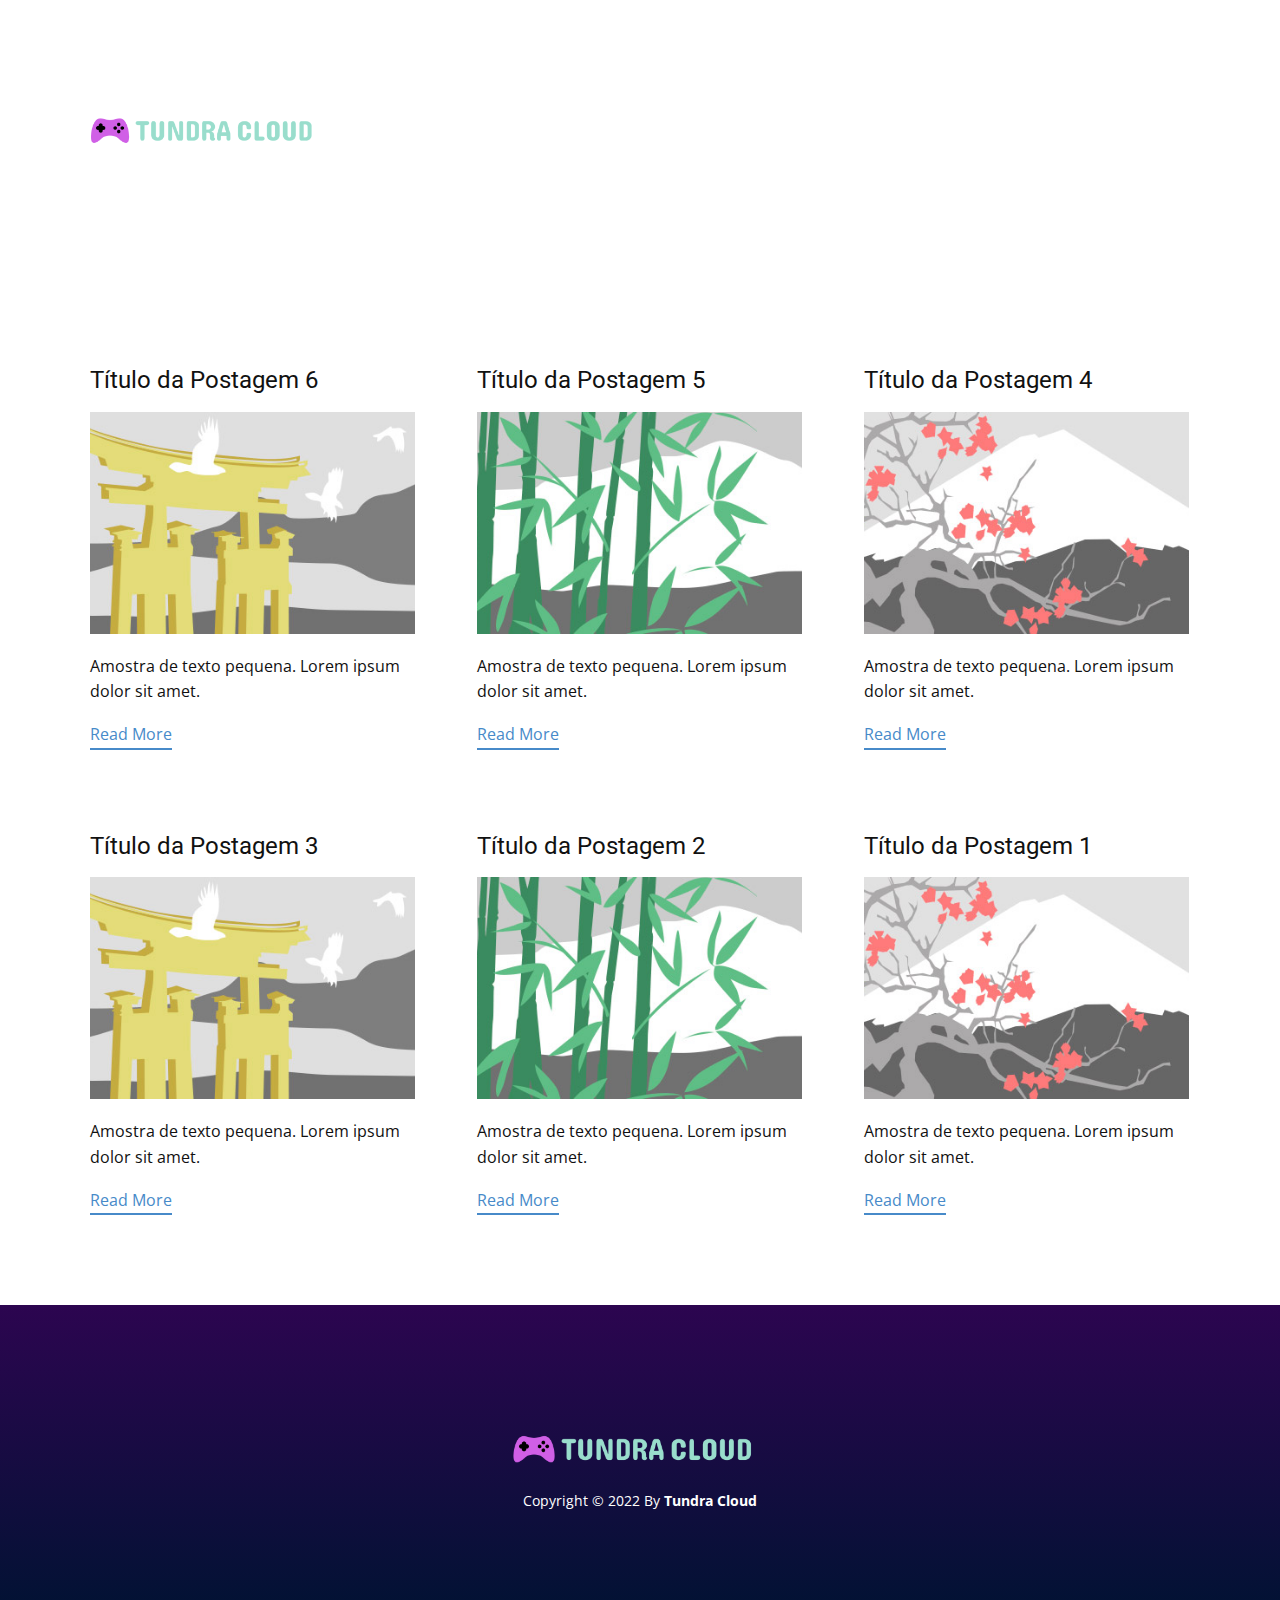
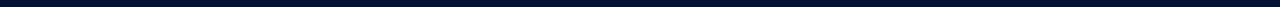
<file: blog/blog.html>
<html style="font-size: 16px;" lang="pt"><head>
    <meta name="viewport" content="width=device-width, initial-scale=1.0">
    <meta charset="utf-8">
    <meta name="keywords" content="">
    <meta name="description" content="">
    <title>Blog Template</title>
    <link rel="stylesheet" href="../nicepage.css" media="screen">
<link rel="stylesheet" href="../Blog-Template.css" media="screen">
    <script class="u-script" type="text/javascript" src="../jquery.js" "="" defer=""></script>
    <script class="u-script" type="text/javascript" src="../nicepage.js" "="" defer=""></script>
    <link rel="icon" href="../images/favicon5.png">
    <link id="u-theme-google-font" rel="stylesheet" href="https://fonts.googleapis.com/css?family=Roboto:100,100i,300,300i,400,400i,500,500i,700,700i,900,900i|Open+Sans:300,300i,400,400i,500,500i,600,600i,700,700i,800,800i">
    <link id="u-page-google-font" rel="stylesheet" href="https://fonts.googleapis.com/css?family=Source+Sans+Pro:200,200i,300,300i,400,400i,600,600i,700,700i,900,900i">
    
    
    <script type="application/ld+json">{
		"@context": "http://schema.org",
		"@type": "Organization",
		"name": "TundraCloud",
		"logo": "images/online-logo-generator-with-a-gaming-controller-icon-1637i-137-el1.png"
}</script>
    <meta name="theme-color" content="#478ac9">
  </head>
  <body class="u-body u-xl-mode" data-lang="pt"><header class="u-clearfix u-header u-header" id="sec-21b1"><div class="u-clearfix u-sheet u-valign-bottom u-sheet-1">
        <nav class="u-menu u-menu-one-level u-offcanvas u-menu-1">
          <div class="menu-collapse u-custom-font u-font-source-sans-pro">
            <a class="u-button-style u-custom-text-color u-nav-link" href="#">
              <svg class="u-svg-link" viewBox="0 0 24 24"><use xmlns:xlink="http://www.w3.org/1999/xlink" xlink:href="#svg-fe74"></use></svg>
              <svg class="u-svg-content" version="1.1" id="svg-fe74" viewBox="0 0 16 16" x="0px" y="0px" xmlns:xlink="http://www.w3.org/1999/xlink" xmlns="http://www.w3.org/2000/svg"><g><rect y="1" width="16" height="2"></rect><rect y="7" width="16" height="2"></rect><rect y="13" width="16" height="2"></rect>
</g></svg>
            </a>
          </div>
          <div class="u-custom-menu u-nav-container">
            <ul class="u-custom-font u-font-source-sans-pro u-nav u-unstyled u-nav-1"><li class="u-nav-item"><a class="u-button-style u-nav-link u-text-white" href="../TundraCloud.html">TundraCloud</a>
</li><li class="u-nav-item"><a class="u-button-style u-nav-link u-text-white" href="../TundraCloud.html#sec-a79d" data-page-id="304178109">Contact</a>
</li></ul>
          </div>
          <div class="u-custom-menu u-nav-container-collapse">
            <div class="u-black u-container-style u-inner-container-layout u-opacity u-opacity-95 u-sidenav">
              <div class="u-inner-container-layout u-sidenav-overflow">
                <div class="u-menu-close"></div>
                <ul class="u-align-center u-nav u-popupmenu-items u-unstyled u-nav-2"><li class="u-nav-item"><a class="u-button-style u-nav-link" href="../TundraCloud.html">TundraCloud</a>
</li><li class="u-nav-item"><a class="u-button-style u-nav-link" href="../TundraCloud.html#sec-a79d" data-page-id="304178109">Contact</a>
</li></ul>
              </div>
            </div>
            <div class="u-black u-menu-overlay u-opacity u-opacity-70"></div>
          </div>
        </nav>
        <a href="../TundraCloud.html" data-page-id="304178109" class="u-image u-logo u-image-1" data-image-width="1920" data-image-height="1920" title="NeatCloud">
          <img src="../images/online-logo-generator-with-a-gaming-controller-icon-1637i-137-el1.png" class="u-logo-image u-logo-image-1">
        </a>
      </div></header>
    <section class="u-clearfix u-section-1" id="sec-df18">
      <div class="u-clearfix u-sheet u-valign-middle u-sheet-1"><!--blog--><!--blog_options_json--><!--{"type":"Recent","source":"","tags":"","count":""}--><!--/blog_options_json-->
        <div class="u-blog u-expanded-width u-repeater u-repeater-1"><!--blog_post-->
          <div class="u-blog-post u-container-style u-repeater-item u-white u-repeater-item-1">
            <div class="u-container-layout u-similar-container u-valign-top u-container-layout-1"><!--blog_post_header-->
              <h4 class="u-blog-control u-text u-text-1">
                <a class="u-post-header-link" href="../blog/post-5.html">Título da Postagem 6</a>
              </h4><!--/blog_post_header--><!--blog_post_image-->
              <a class="u-post-header-link" href="../blog/post-5.html"><img alt="" class="u-blog-control u-expanded-width u-image u-image-default u-image-1" src="[data-uri]"></a><!--/blog_post_image--><!--blog_post_content-->
              <div class="u-blog-control u-post-content u-text u-text-2 fr-view">Amostra de texto pequena. Lorem ipsum dolor sit amet.</div><!--/blog_post_content--><!--blog_post_readmore-->
              <a href="../blog/post-5.html" class="u-blog-control u-border-2 u-border-palette-1-base u-btn u-btn-rectangle u-button-style u-none u-btn-1"><!--blog_post_readmore_content--><!--options_json--><!--{"content":"Read More","defaultValue":"Ler Mais"}--><!--/options_json-->Read More<!--/blog_post_readmore_content--></a><!--/blog_post_readmore-->
            </div>
          </div><div class="u-blog-post u-container-style u-repeater-item u-video-cover u-white">
            <div class="u-container-layout u-similar-container u-valign-top u-container-layout-2"><!--blog_post_header-->
              <h4 class="u-blog-control u-text u-text-3">
                <a class="u-post-header-link" href="../blog/post-4.html">Título da Postagem 5</a>
              </h4><!--/blog_post_header--><!--blog_post_image-->
              <a class="u-post-header-link" href="../blog/post-4.html"><img alt="" class="u-blog-control u-expanded-width u-image u-image-default u-image-2" src="[data-uri]"></a><!--/blog_post_image--><!--blog_post_content-->
              <div class="u-blog-control u-post-content u-text u-text-4 fr-view">Amostra de texto pequena. Lorem ipsum dolor sit amet.</div><!--/blog_post_content--><!--blog_post_readmore-->
              <a href="../blog/post-4.html" class="u-blog-control u-border-2 u-border-palette-1-base u-btn u-btn-rectangle u-button-style u-none u-btn-2"><!--blog_post_readmore_content--><!--options_json--><!--{"content":"Read More","defaultValue":"Ler Mais"}--><!--/options_json-->Read More<!--/blog_post_readmore_content--></a><!--/blog_post_readmore-->
            </div>
          </div><div class="u-blog-post u-container-style u-repeater-item u-video-cover u-white">
            <div class="u-container-layout u-similar-container u-valign-top u-container-layout-3"><!--blog_post_header-->
              <h4 class="u-blog-control u-text u-text-5">
                <a class="u-post-header-link" href="../blog/post-3.html">Título da Postagem 4</a>
              </h4><!--/blog_post_header--><!--blog_post_image-->
              <a class="u-post-header-link" href="../blog/post-3.html"><img alt="" class="u-blog-control u-expanded-width u-image u-image-default u-image-3" src="[data-uri]"></a><!--/blog_post_image--><!--blog_post_content-->
              <div class="u-blog-control u-post-content u-text u-text-6 fr-view">Amostra de texto pequena. Lorem ipsum dolor sit amet.</div><!--/blog_post_content--><!--blog_post_readmore-->
              <a href="../blog/post-3.html" class="u-blog-control u-border-2 u-border-palette-1-base u-btn u-btn-rectangle u-button-style u-none u-btn-3"><!--blog_post_readmore_content--><!--options_json--><!--{"content":"Read More","defaultValue":"Ler Mais"}--><!--/options_json-->Read More<!--/blog_post_readmore_content--></a><!--/blog_post_readmore-->
            </div>
          </div><div class="u-blog-post u-container-style u-repeater-item u-white u-repeater-item-1">
            <div class="u-container-layout u-similar-container u-valign-top u-container-layout-1"><!--blog_post_header-->
              <h4 class="u-blog-control u-text u-text-1">
                <a class="u-post-header-link" href="../blog/post-2.html">Título da Postagem 3</a>
              </h4><!--/blog_post_header--><!--blog_post_image-->
              <a class="u-post-header-link" href="../blog/post-2.html"><img alt="" class="u-blog-control u-expanded-width u-image u-image-default u-image-1" src="[data-uri]"></a><!--/blog_post_image--><!--blog_post_content-->
              <div class="u-blog-control u-post-content u-text u-text-2 fr-view">Amostra de texto pequena. Lorem ipsum dolor sit amet.</div><!--/blog_post_content--><!--blog_post_readmore-->
              <a href="../blog/post-2.html" class="u-blog-control u-border-2 u-border-palette-1-base u-btn u-btn-rectangle u-button-style u-none u-btn-1"><!--blog_post_readmore_content--><!--options_json--><!--{"content":"Read More","defaultValue":"Ler Mais"}--><!--/options_json-->Read More<!--/blog_post_readmore_content--></a><!--/blog_post_readmore-->
            </div>
          </div><div class="u-blog-post u-container-style u-repeater-item u-video-cover u-white">
            <div class="u-container-layout u-similar-container u-valign-top u-container-layout-2"><!--blog_post_header-->
              <h4 class="u-blog-control u-text u-text-3">
                <a class="u-post-header-link" href="../blog/post-1.html">Título da Postagem 2</a>
              </h4><!--/blog_post_header--><!--blog_post_image-->
              <a class="u-post-header-link" href="../blog/post-1.html"><img alt="" class="u-blog-control u-expanded-width u-image u-image-default u-image-2" src="[data-uri]"></a><!--/blog_post_image--><!--blog_post_content-->
              <div class="u-blog-control u-post-content u-text u-text-4 fr-view">Amostra de texto pequena. Lorem ipsum dolor sit amet.</div><!--/blog_post_content--><!--blog_post_readmore-->
              <a href="../blog/post-1.html" class="u-blog-control u-border-2 u-border-palette-1-base u-btn u-btn-rectangle u-button-style u-none u-btn-2"><!--blog_post_readmore_content--><!--options_json--><!--{"content":"Read More","defaultValue":"Ler Mais"}--><!--/options_json-->Read More<!--/blog_post_readmore_content--></a><!--/blog_post_readmore-->
            </div>
          </div><div class="u-blog-post u-container-style u-repeater-item u-video-cover u-white">
            <div class="u-container-layout u-similar-container u-valign-top u-container-layout-3"><!--blog_post_header-->
              <h4 class="u-blog-control u-text u-text-5">
                <a class="u-post-header-link" href="../blog/post.html">Título da Postagem 1</a>
              </h4><!--/blog_post_header--><!--blog_post_image-->
              <a class="u-post-header-link" href="../blog/post.html"><img alt="" class="u-blog-control u-expanded-width u-image u-image-default u-image-3" src="[data-uri]"></a><!--/blog_post_image--><!--blog_post_content-->
              <div class="u-blog-control u-post-content u-text u-text-6 fr-view">Amostra de texto pequena. Lorem ipsum dolor sit amet.</div><!--/blog_post_content--><!--blog_post_readmore-->
              <a href="../blog/post.html" class="u-blog-control u-border-2 u-border-palette-1-base u-btn u-btn-rectangle u-button-style u-none u-btn-3"><!--blog_post_readmore_content--><!--options_json--><!--{"content":"Read More","defaultValue":"Ler Mais"}--><!--/options_json-->Read More<!--/blog_post_readmore_content--></a><!--/blog_post_readmore-->
            </div>
          </div><!--/blog_post--><!--blog_post-->
          <!--/blog_post--><!--blog_post-->
          <!--/blog_post-->
        </div><!--/blog-->
      </div>
    </section>
    
    
    <footer class="u-align-center u-clearfix u-footer u-gradient u-footer" id="sec-1ea3"><div class="u-clearfix u-sheet u-valign-middle u-sheet-1">
        <img class="u-image u-image-default u-preserve-proportions u-image-1" src="../images/online-logo-generator-with-a-gaming-controller-icon-1637i-137-el1.png" alt="" data-image-width="1920" data-image-height="1920">
        <p class="u-small-text u-text u-text-body-alt-color u-text-variant u-text-1"> Copyright © 2022 By <b>Tundra Cloud</b>
        </p>
      </div></footer>
  
</body></html>
</file>
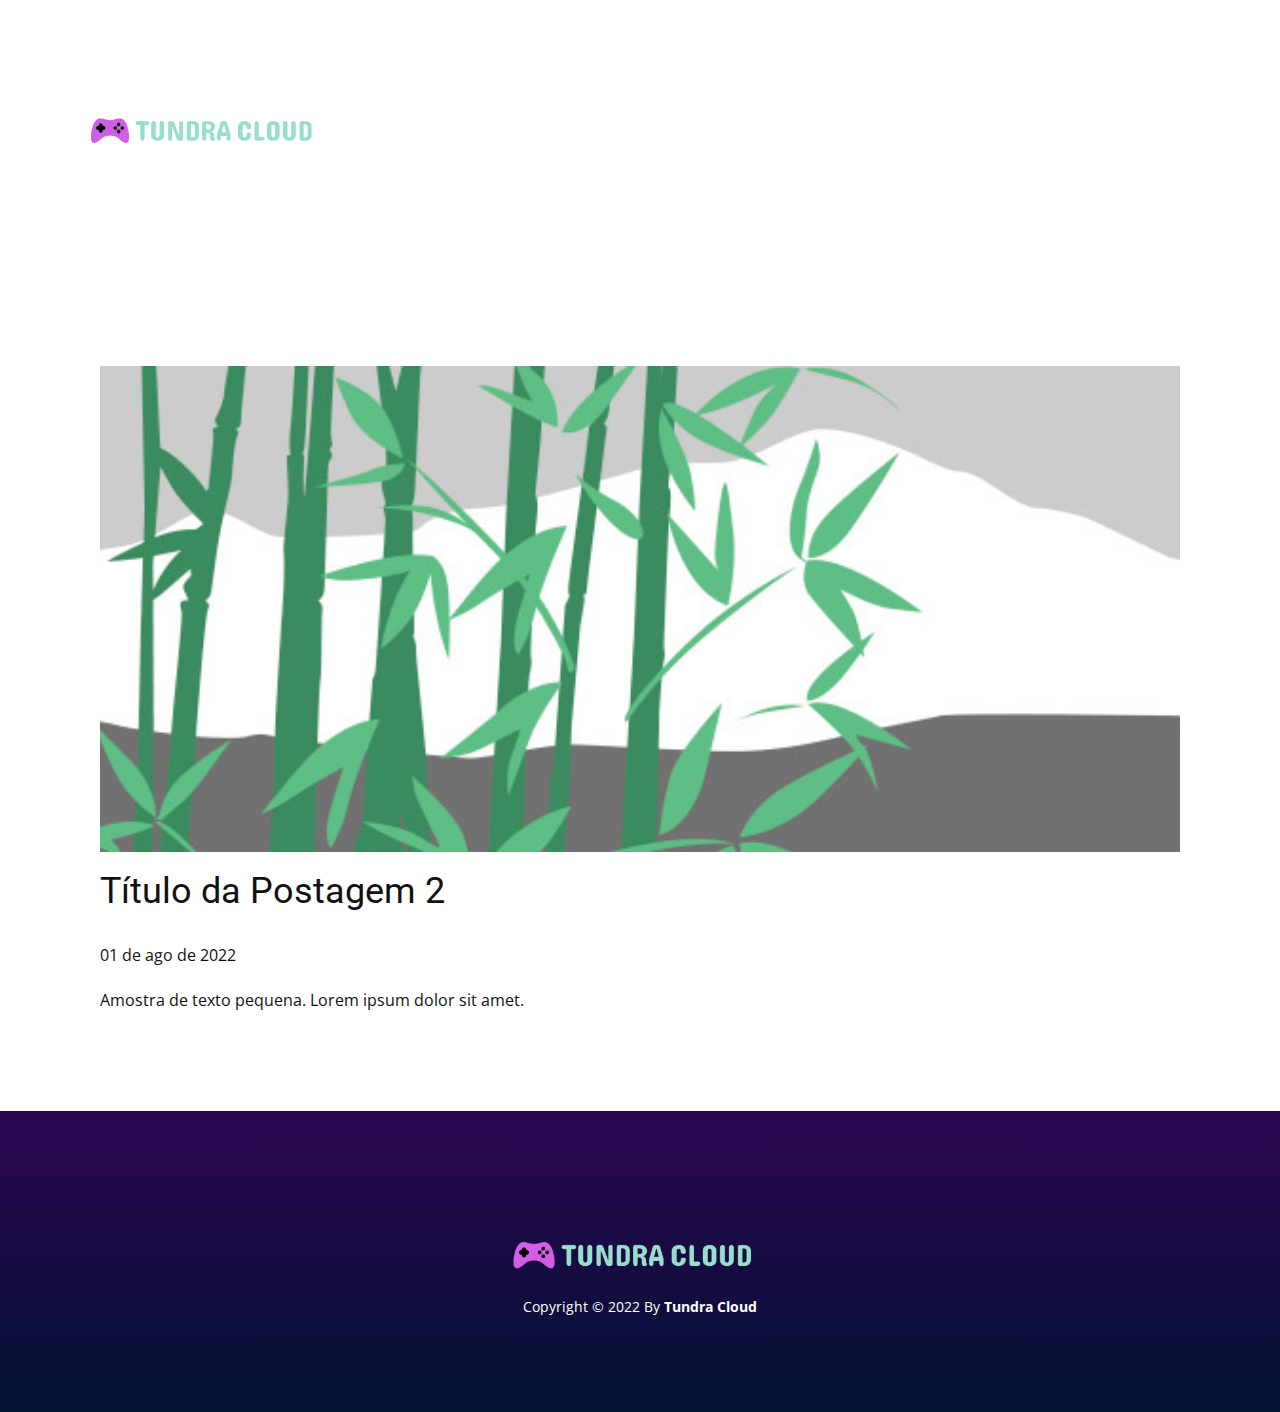
<file: blog/post-1.html>
<!doctype html>
<html style="font-size: 16px;" lang="pt"><head>
    <meta name="viewport" content="width=device-width, initial-scale=1.0">
    <meta charset="utf-8">
    <meta name="keywords" content="Título da Postagem 1">
    <meta name="description" content="">
    <title>Título da Postagem 2</title>
    <link rel="stylesheet" href="../nicepage.css" media="screen">
<link rel="stylesheet" href="../Post-Template.css" media="screen">
    <script class="u-script" type="text/javascript" src="../jquery.js" "="" defer=""></script>
    <script class="u-script" type="text/javascript" src="../nicepage.js" "="" defer=""></script>
    <link rel="icon" href="../images/favicon5.png">
    <link id="u-theme-google-font" rel="stylesheet" href="https://fonts.googleapis.com/css?family=Roboto:100,100i,300,300i,400,400i,500,500i,700,700i,900,900i|Open+Sans:300,300i,400,400i,500,500i,600,600i,700,700i,800,800i">
    <link id="u-page-google-font" rel="stylesheet" href="https://fonts.googleapis.com/css?family=Source+Sans+Pro:200,200i,300,300i,400,400i,600,600i,700,700i,900,900i">
    
    
    <script type="application/ld+json">{
		"@context": "http://schema.org",
		"@type": "Organization",
		"name": "TundraCloud",
		"logo": "images/online-logo-generator-with-a-gaming-controller-icon-1637i-137-el1.png"
}</script>
    <meta name="theme-color" content="#478ac9">
  </head>
  <body class="u-body u-xl-mode" data-lang="pt"><header class="u-clearfix u-header u-header" id="sec-21b1"><div class="u-clearfix u-sheet u-valign-bottom u-sheet-1">
        <nav class="u-menu u-menu-one-level u-offcanvas u-menu-1">
          <div class="menu-collapse u-custom-font u-font-source-sans-pro">
            <a class="u-button-style u-custom-text-color u-nav-link" href="#">
              <svg class="u-svg-link" viewBox="0 0 24 24"><use xmlns:xlink="http://www.w3.org/1999/xlink" xlink:href="#svg-fe74"></use></svg>
              <svg class="u-svg-content" version="1.1" id="svg-fe74" viewBox="0 0 16 16" x="0px" y="0px" xmlns:xlink="http://www.w3.org/1999/xlink" xmlns="http://www.w3.org/2000/svg"><g><rect y="1" width="16" height="2"></rect><rect y="7" width="16" height="2"></rect><rect y="13" width="16" height="2"></rect>
</g></svg>
            </a>
          </div>
          <div class="u-custom-menu u-nav-container">
            <ul class="u-custom-font u-font-source-sans-pro u-nav u-unstyled u-nav-1"><li class="u-nav-item"><a class="u-button-style u-nav-link u-text-white" href="../TundraCloud.html">TundraCloud</a>
</li><li class="u-nav-item"><a class="u-button-style u-nav-link u-text-white" href="../TundraCloud.html#sec-a79d" data-page-id="304178109">Contact</a>
</li></ul>
          </div>
          <div class="u-custom-menu u-nav-container-collapse">
            <div class="u-black u-container-style u-inner-container-layout u-opacity u-opacity-95 u-sidenav">
              <div class="u-inner-container-layout u-sidenav-overflow">
                <div class="u-menu-close"></div>
                <ul class="u-align-center u-nav u-popupmenu-items u-unstyled u-nav-2"><li class="u-nav-item"><a class="u-button-style u-nav-link" href="../TundraCloud.html">TundraCloud</a>
</li><li class="u-nav-item"><a class="u-button-style u-nav-link" href="../TundraCloud.html#sec-a79d" data-page-id="304178109">Contact</a>
</li></ul>
              </div>
            </div>
            <div class="u-black u-menu-overlay u-opacity u-opacity-70"></div>
          </div>
        </nav>
        <a href="../TundraCloud.html" data-page-id="304178109" class="u-image u-logo u-image-1" data-image-width="1920" data-image-height="1920" title="NeatCloud">
          <img src="../images/online-logo-generator-with-a-gaming-controller-icon-1637i-137-el1.png" class="u-logo-image u-logo-image-1">
        </a>
      </div></header>
    <section class="u-align-center u-clearfix u-section-1" id="sec-5227">
      <div class="u-clearfix u-sheet u-valign-middle-md u-valign-middle-sm u-valign-middle-xs u-sheet-1"><!--post_details--><!--post_details_options_json--><!--{"source":""}--><!--/post_details_options_json--><!--blog_post-->
        <div class="u-container-style u-expanded-width u-post-details u-post-details-1">
          <div class="u-container-layout u-valign-middle u-container-layout-1"><!--blog_post_image-->
            <img alt="" class="u-blog-control u-expanded-width u-image u-image-default u-image-1" src="[data-uri]"><!--/blog_post_image--><!--blog_post_header-->
            <h2 class="u-blog-control u-text u-text-1">Título da Postagem 2</h2><!--/blog_post_header--><!--blog_post_metadata-->
            <div class="u-blog-control u-metadata u-metadata-1"><!--blog_post_metadata_date-->
              <span class="u-meta-date u-meta-icon">01 de ago de 2022</span><!--/blog_post_metadata_date--><!--blog_post_metadata_category-->
              <!--/blog_post_metadata_category--><!--blog_post_metadata_comments-->
              <!--/blog_post_metadata_comments-->
            </div><!--/blog_post_metadata--><!--blog_post_content-->
            <div class="u-align-justify u-blog-control u-post-content u-text u-text-2 fr-view">
  Amostra de texto pequena. Lorem ipsum dolor sit amet.
  </div><!--/blog_post_content-->
          </div>
        </div><!--/blog_post--><!--/post_details-->
      </div>
    </section>
    
    
    <footer class="u-align-center u-clearfix u-footer u-gradient u-footer" id="sec-1ea3"><div class="u-clearfix u-sheet u-valign-middle u-sheet-1">
        <img class="u-image u-image-default u-preserve-proportions u-image-1" src="../images/online-logo-generator-with-a-gaming-controller-icon-1637i-137-el1.png" alt="" data-image-width="1920" data-image-height="1920">
        <p class="u-small-text u-text u-text-body-alt-color u-text-variant u-text-1"> Copyright © 2022 By <b>Tundra Cloud</b>
        </p>
      </div></footer>
  
</body></html>
</file>
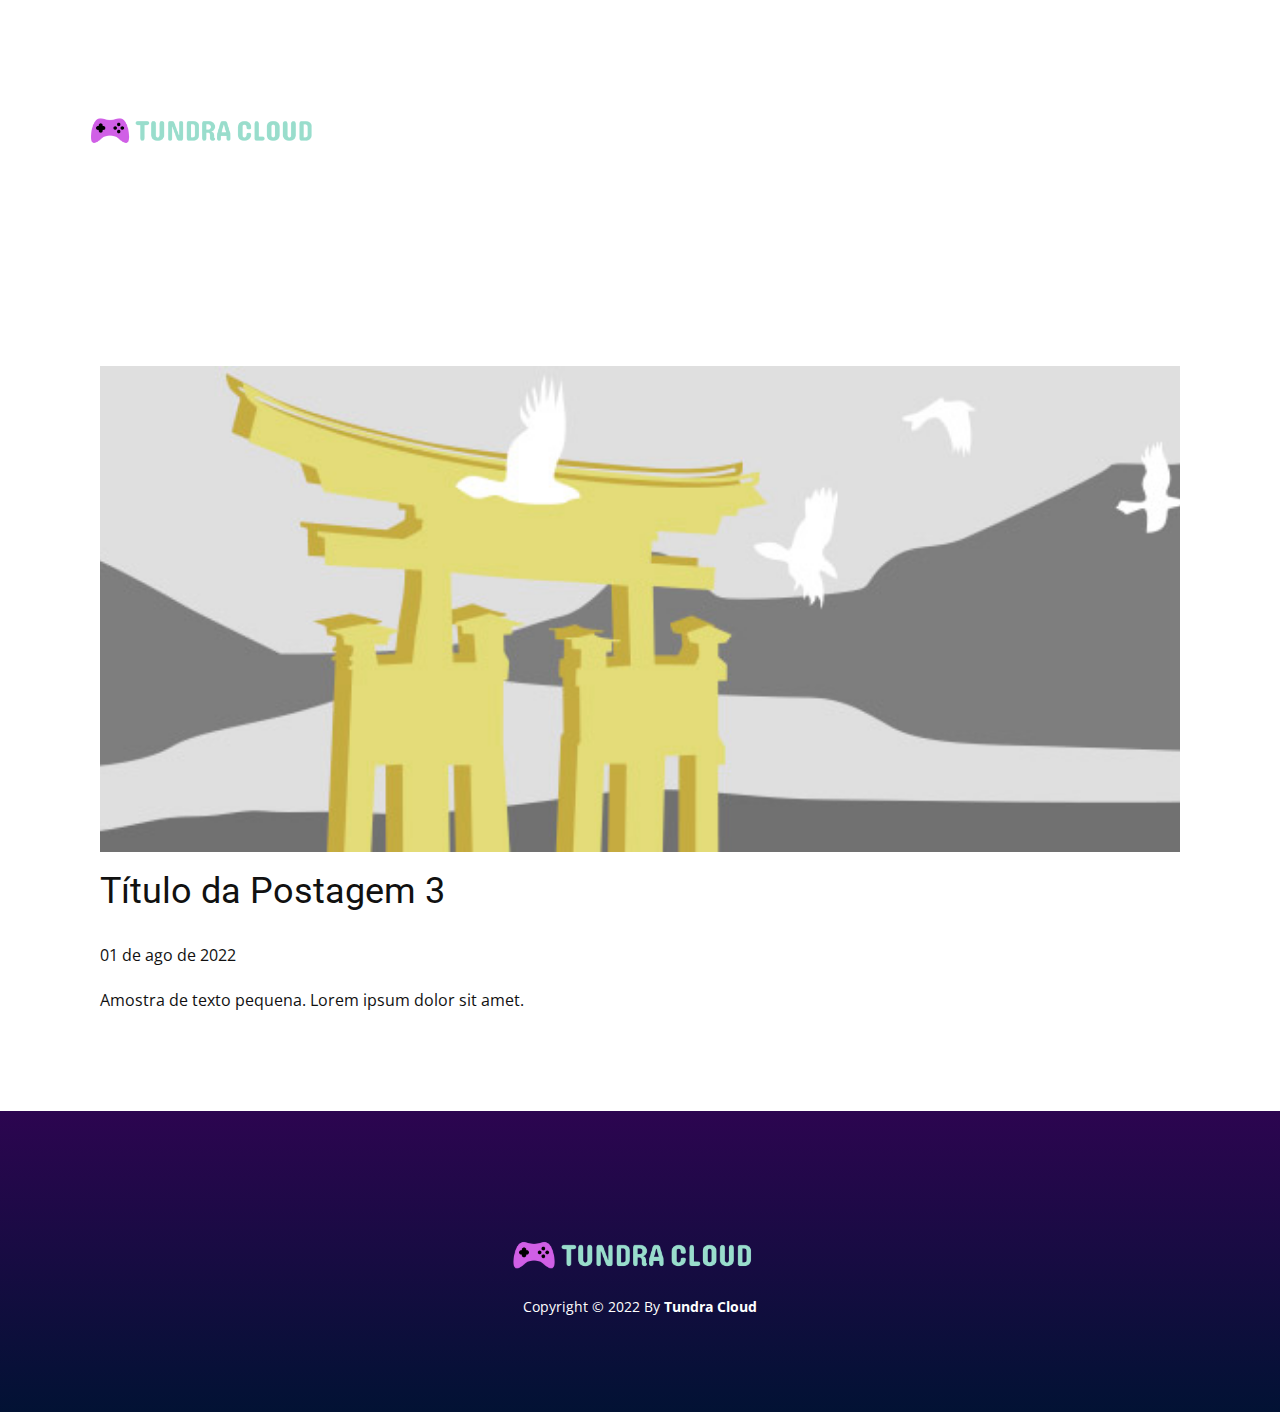
<file: blog/post-2.html>
<!doctype html>
<html style="font-size: 16px;" lang="pt"><head>
    <meta name="viewport" content="width=device-width, initial-scale=1.0">
    <meta charset="utf-8">
    <meta name="keywords" content="Título da Postagem 1">
    <meta name="description" content="">
    <title>Título da Postagem 3</title>
    <link rel="stylesheet" href="../nicepage.css" media="screen">
<link rel="stylesheet" href="../Post-Template.css" media="screen">
    <script class="u-script" type="text/javascript" src="../jquery.js" "="" defer=""></script>
    <script class="u-script" type="text/javascript" src="../nicepage.js" "="" defer=""></script>
    <link rel="icon" href="../images/favicon5.png">
    <link id="u-theme-google-font" rel="stylesheet" href="https://fonts.googleapis.com/css?family=Roboto:100,100i,300,300i,400,400i,500,500i,700,700i,900,900i|Open+Sans:300,300i,400,400i,500,500i,600,600i,700,700i,800,800i">
    <link id="u-page-google-font" rel="stylesheet" href="https://fonts.googleapis.com/css?family=Source+Sans+Pro:200,200i,300,300i,400,400i,600,600i,700,700i,900,900i">
    
    
    <script type="application/ld+json">{
		"@context": "http://schema.org",
		"@type": "Organization",
		"name": "TundraCloud",
		"logo": "images/online-logo-generator-with-a-gaming-controller-icon-1637i-137-el1.png"
}</script>
    <meta name="theme-color" content="#478ac9">
  </head>
  <body class="u-body u-xl-mode" data-lang="pt"><header class="u-clearfix u-header u-header" id="sec-21b1"><div class="u-clearfix u-sheet u-valign-bottom u-sheet-1">
        <nav class="u-menu u-menu-one-level u-offcanvas u-menu-1">
          <div class="menu-collapse u-custom-font u-font-source-sans-pro">
            <a class="u-button-style u-custom-text-color u-nav-link" href="#">
              <svg class="u-svg-link" viewBox="0 0 24 24"><use xmlns:xlink="http://www.w3.org/1999/xlink" xlink:href="#svg-fe74"></use></svg>
              <svg class="u-svg-content" version="1.1" id="svg-fe74" viewBox="0 0 16 16" x="0px" y="0px" xmlns:xlink="http://www.w3.org/1999/xlink" xmlns="http://www.w3.org/2000/svg"><g><rect y="1" width="16" height="2"></rect><rect y="7" width="16" height="2"></rect><rect y="13" width="16" height="2"></rect>
</g></svg>
            </a>
          </div>
          <div class="u-custom-menu u-nav-container">
            <ul class="u-custom-font u-font-source-sans-pro u-nav u-unstyled u-nav-1"><li class="u-nav-item"><a class="u-button-style u-nav-link u-text-white" href="../TundraCloud.html">TundraCloud</a>
</li><li class="u-nav-item"><a class="u-button-style u-nav-link u-text-white" href="../TundraCloud.html#sec-a79d" data-page-id="304178109">Contact</a>
</li></ul>
          </div>
          <div class="u-custom-menu u-nav-container-collapse">
            <div class="u-black u-container-style u-inner-container-layout u-opacity u-opacity-95 u-sidenav">
              <div class="u-inner-container-layout u-sidenav-overflow">
                <div class="u-menu-close"></div>
                <ul class="u-align-center u-nav u-popupmenu-items u-unstyled u-nav-2"><li class="u-nav-item"><a class="u-button-style u-nav-link" href="../TundraCloud.html">TundraCloud</a>
</li><li class="u-nav-item"><a class="u-button-style u-nav-link" href="../TundraCloud.html#sec-a79d" data-page-id="304178109">Contact</a>
</li></ul>
              </div>
            </div>
            <div class="u-black u-menu-overlay u-opacity u-opacity-70"></div>
          </div>
        </nav>
        <a href="../TundraCloud.html" data-page-id="304178109" class="u-image u-logo u-image-1" data-image-width="1920" data-image-height="1920" title="NeatCloud">
          <img src="../images/online-logo-generator-with-a-gaming-controller-icon-1637i-137-el1.png" class="u-logo-image u-logo-image-1">
        </a>
      </div></header>
    <section class="u-align-center u-clearfix u-section-1" id="sec-5227">
      <div class="u-clearfix u-sheet u-valign-middle-md u-valign-middle-sm u-valign-middle-xs u-sheet-1"><!--post_details--><!--post_details_options_json--><!--{"source":""}--><!--/post_details_options_json--><!--blog_post-->
        <div class="u-container-style u-expanded-width u-post-details u-post-details-1">
          <div class="u-container-layout u-valign-middle u-container-layout-1"><!--blog_post_image-->
            <img alt="" class="u-blog-control u-expanded-width u-image u-image-default u-image-1" src="[data-uri]"><!--/blog_post_image--><!--blog_post_header-->
            <h2 class="u-blog-control u-text u-text-1">Título da Postagem 3</h2><!--/blog_post_header--><!--blog_post_metadata-->
            <div class="u-blog-control u-metadata u-metadata-1"><!--blog_post_metadata_date-->
              <span class="u-meta-date u-meta-icon">01 de ago de 2022</span><!--/blog_post_metadata_date--><!--blog_post_metadata_category-->
              <!--/blog_post_metadata_category--><!--blog_post_metadata_comments-->
              <!--/blog_post_metadata_comments-->
            </div><!--/blog_post_metadata--><!--blog_post_content-->
            <div class="u-align-justify u-blog-control u-post-content u-text u-text-2 fr-view">
  Amostra de texto pequena. Lorem ipsum dolor sit amet.
  </div><!--/blog_post_content-->
          </div>
        </div><!--/blog_post--><!--/post_details-->
      </div>
    </section>
    
    
    <footer class="u-align-center u-clearfix u-footer u-gradient u-footer" id="sec-1ea3"><div class="u-clearfix u-sheet u-valign-middle u-sheet-1">
        <img class="u-image u-image-default u-preserve-proportions u-image-1" src="../images/online-logo-generator-with-a-gaming-controller-icon-1637i-137-el1.png" alt="" data-image-width="1920" data-image-height="1920">
        <p class="u-small-text u-text u-text-body-alt-color u-text-variant u-text-1"> Copyright © 2022 By <b>Tundra Cloud</b>
        </p>
      </div></footer>
  
</body></html>
</file>
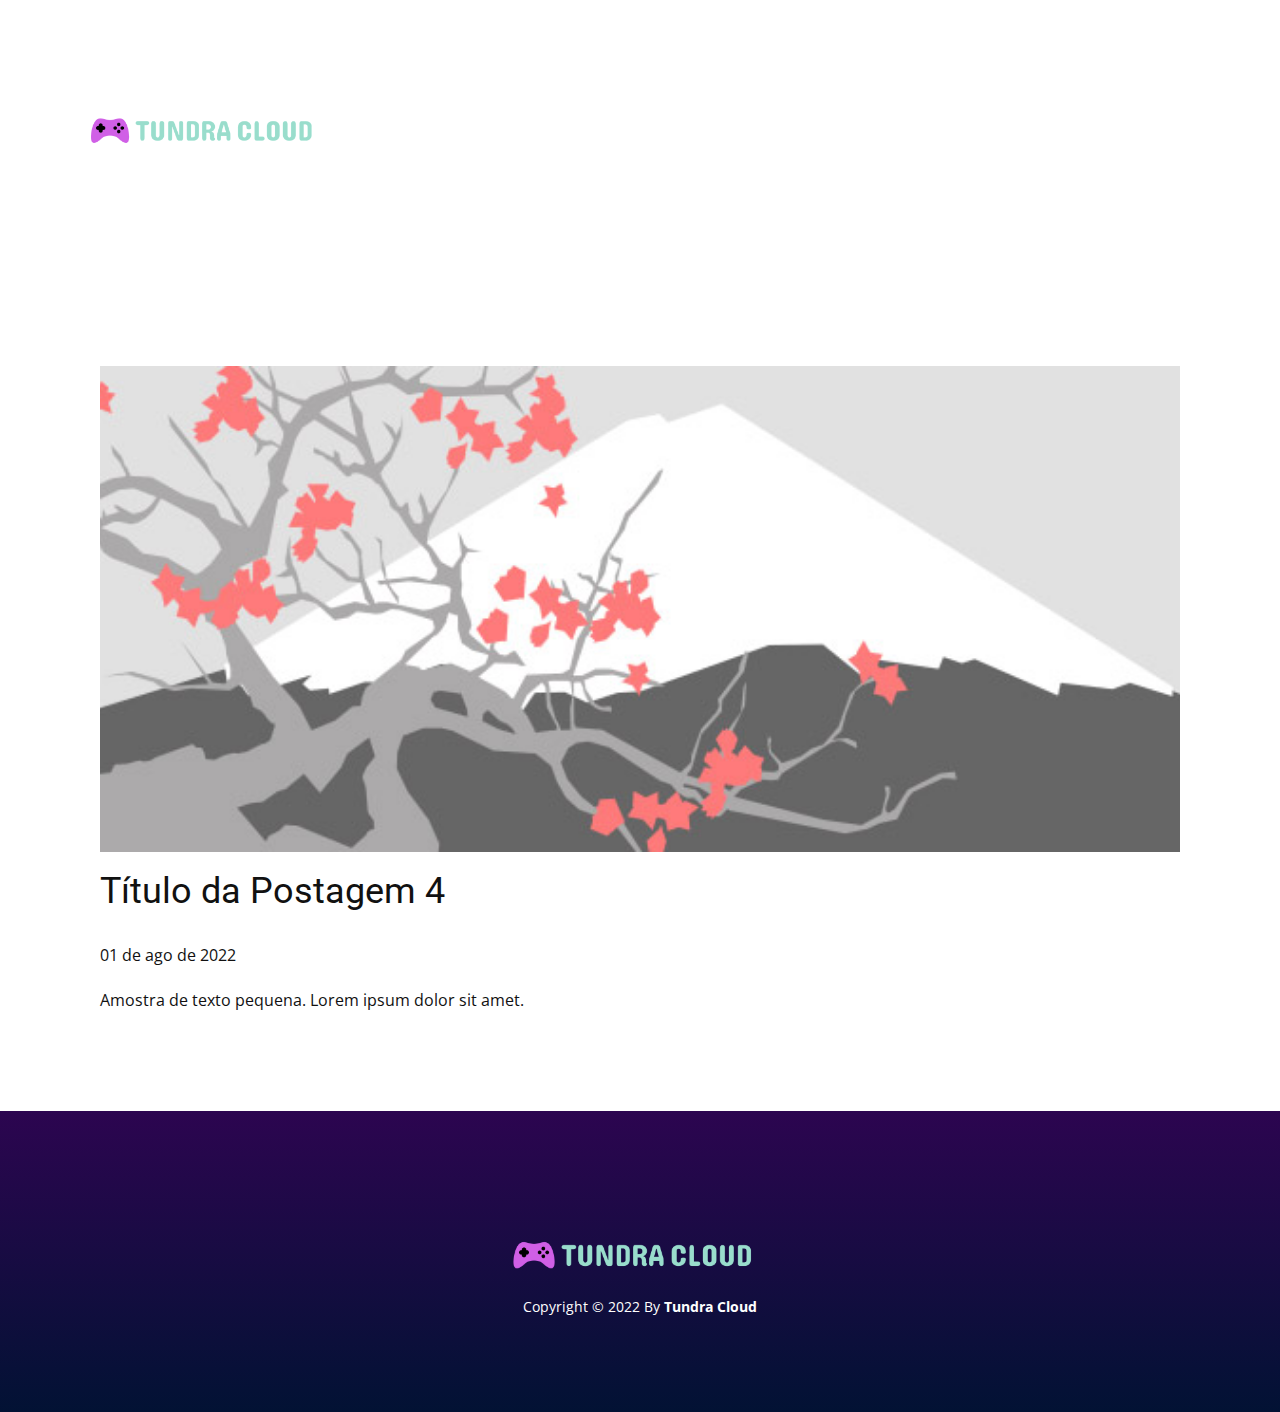
<file: blog/post-3.html>
<!doctype html>
<html style="font-size: 16px;" lang="pt"><head>
    <meta name="viewport" content="width=device-width, initial-scale=1.0">
    <meta charset="utf-8">
    <meta name="keywords" content="Título da Postagem 1">
    <meta name="description" content="">
    <title>Título da Postagem 4</title>
    <link rel="stylesheet" href="../nicepage.css" media="screen">
<link rel="stylesheet" href="../Post-Template.css" media="screen">
    <script class="u-script" type="text/javascript" src="../jquery.js" "="" defer=""></script>
    <script class="u-script" type="text/javascript" src="../nicepage.js" "="" defer=""></script>
    <link rel="icon" href="../images/favicon5.png">
    <link id="u-theme-google-font" rel="stylesheet" href="https://fonts.googleapis.com/css?family=Roboto:100,100i,300,300i,400,400i,500,500i,700,700i,900,900i|Open+Sans:300,300i,400,400i,500,500i,600,600i,700,700i,800,800i">
    <link id="u-page-google-font" rel="stylesheet" href="https://fonts.googleapis.com/css?family=Source+Sans+Pro:200,200i,300,300i,400,400i,600,600i,700,700i,900,900i">
    
    
    <script type="application/ld+json">{
		"@context": "http://schema.org",
		"@type": "Organization",
		"name": "TundraCloud",
		"logo": "images/online-logo-generator-with-a-gaming-controller-icon-1637i-137-el1.png"
}</script>
    <meta name="theme-color" content="#478ac9">
  </head>
  <body class="u-body u-xl-mode" data-lang="pt"><header class="u-clearfix u-header u-header" id="sec-21b1"><div class="u-clearfix u-sheet u-valign-bottom u-sheet-1">
        <nav class="u-menu u-menu-one-level u-offcanvas u-menu-1">
          <div class="menu-collapse u-custom-font u-font-source-sans-pro">
            <a class="u-button-style u-custom-text-color u-nav-link" href="#">
              <svg class="u-svg-link" viewBox="0 0 24 24"><use xmlns:xlink="http://www.w3.org/1999/xlink" xlink:href="#svg-fe74"></use></svg>
              <svg class="u-svg-content" version="1.1" id="svg-fe74" viewBox="0 0 16 16" x="0px" y="0px" xmlns:xlink="http://www.w3.org/1999/xlink" xmlns="http://www.w3.org/2000/svg"><g><rect y="1" width="16" height="2"></rect><rect y="7" width="16" height="2"></rect><rect y="13" width="16" height="2"></rect>
</g></svg>
            </a>
          </div>
          <div class="u-custom-menu u-nav-container">
            <ul class="u-custom-font u-font-source-sans-pro u-nav u-unstyled u-nav-1"><li class="u-nav-item"><a class="u-button-style u-nav-link u-text-white" href="../TundraCloud.html">TundraCloud</a>
</li><li class="u-nav-item"><a class="u-button-style u-nav-link u-text-white" href="../TundraCloud.html#sec-a79d" data-page-id="304178109">Contact</a>
</li></ul>
          </div>
          <div class="u-custom-menu u-nav-container-collapse">
            <div class="u-black u-container-style u-inner-container-layout u-opacity u-opacity-95 u-sidenav">
              <div class="u-inner-container-layout u-sidenav-overflow">
                <div class="u-menu-close"></div>
                <ul class="u-align-center u-nav u-popupmenu-items u-unstyled u-nav-2"><li class="u-nav-item"><a class="u-button-style u-nav-link" href="../TundraCloud.html">TundraCloud</a>
</li><li class="u-nav-item"><a class="u-button-style u-nav-link" href="../TundraCloud.html#sec-a79d" data-page-id="304178109">Contact</a>
</li></ul>
              </div>
            </div>
            <div class="u-black u-menu-overlay u-opacity u-opacity-70"></div>
          </div>
        </nav>
        <a href="../TundraCloud.html" data-page-id="304178109" class="u-image u-logo u-image-1" data-image-width="1920" data-image-height="1920" title="NeatCloud">
          <img src="../images/online-logo-generator-with-a-gaming-controller-icon-1637i-137-el1.png" class="u-logo-image u-logo-image-1">
        </a>
      </div></header>
    <section class="u-align-center u-clearfix u-section-1" id="sec-5227">
      <div class="u-clearfix u-sheet u-valign-middle-md u-valign-middle-sm u-valign-middle-xs u-sheet-1"><!--post_details--><!--post_details_options_json--><!--{"source":""}--><!--/post_details_options_json--><!--blog_post-->
        <div class="u-container-style u-expanded-width u-post-details u-post-details-1">
          <div class="u-container-layout u-valign-middle u-container-layout-1"><!--blog_post_image-->
            <img alt="" class="u-blog-control u-expanded-width u-image u-image-default u-image-1" src="[data-uri]"><!--/blog_post_image--><!--blog_post_header-->
            <h2 class="u-blog-control u-text u-text-1">Título da Postagem 4</h2><!--/blog_post_header--><!--blog_post_metadata-->
            <div class="u-blog-control u-metadata u-metadata-1"><!--blog_post_metadata_date-->
              <span class="u-meta-date u-meta-icon">01 de ago de 2022</span><!--/blog_post_metadata_date--><!--blog_post_metadata_category-->
              <!--/blog_post_metadata_category--><!--blog_post_metadata_comments-->
              <!--/blog_post_metadata_comments-->
            </div><!--/blog_post_metadata--><!--blog_post_content-->
            <div class="u-align-justify u-blog-control u-post-content u-text u-text-2 fr-view">
  Amostra de texto pequena. Lorem ipsum dolor sit amet.
  </div><!--/blog_post_content-->
          </div>
        </div><!--/blog_post--><!--/post_details-->
      </div>
    </section>
    
    
    <footer class="u-align-center u-clearfix u-footer u-gradient u-footer" id="sec-1ea3"><div class="u-clearfix u-sheet u-valign-middle u-sheet-1">
        <img class="u-image u-image-default u-preserve-proportions u-image-1" src="../images/online-logo-generator-with-a-gaming-controller-icon-1637i-137-el1.png" alt="" data-image-width="1920" data-image-height="1920">
        <p class="u-small-text u-text u-text-body-alt-color u-text-variant u-text-1"> Copyright © 2022 By <b>Tundra Cloud</b>
        </p>
      </div></footer>
  
</body></html>
</file>
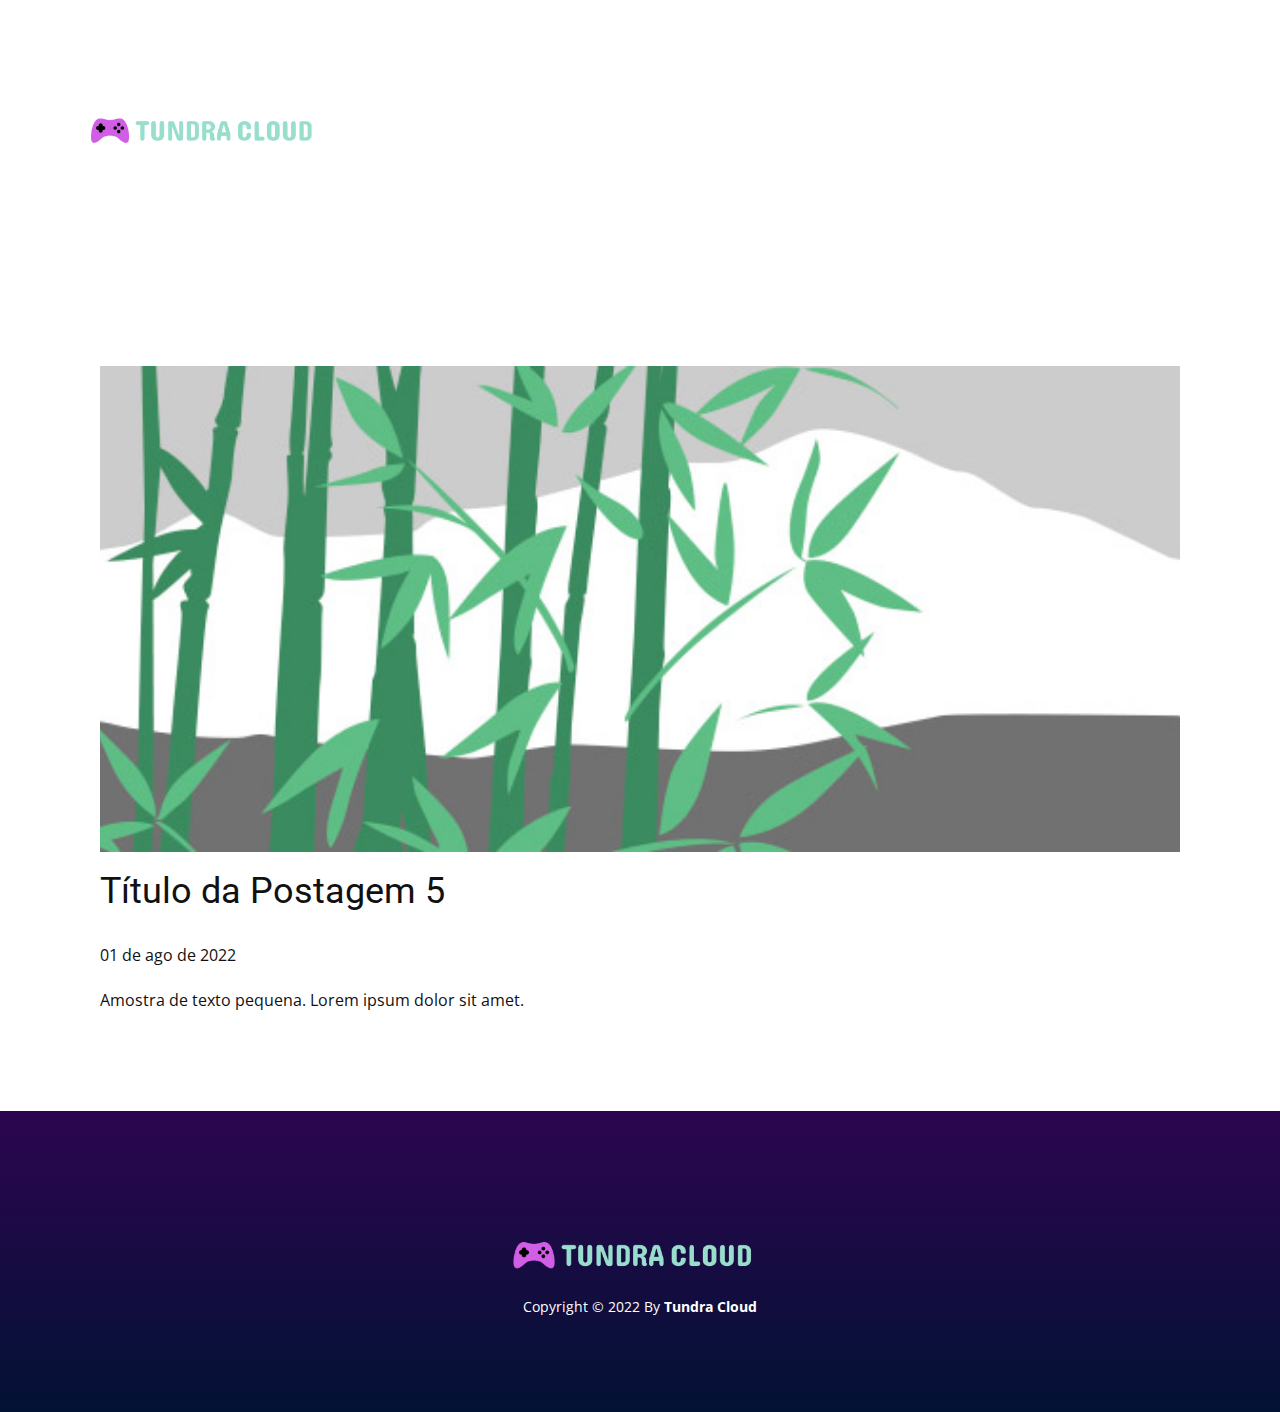
<file: blog/post-4.html>
<!doctype html>
<html style="font-size: 16px;" lang="pt"><head>
    <meta name="viewport" content="width=device-width, initial-scale=1.0">
    <meta charset="utf-8">
    <meta name="keywords" content="Título da Postagem 1">
    <meta name="description" content="">
    <title>Título da Postagem 5</title>
    <link rel="stylesheet" href="../nicepage.css" media="screen">
<link rel="stylesheet" href="../Post-Template.css" media="screen">
    <script class="u-script" type="text/javascript" src="../jquery.js" "="" defer=""></script>
    <script class="u-script" type="text/javascript" src="../nicepage.js" "="" defer=""></script>
    <link rel="icon" href="../images/favicon5.png">
    <link id="u-theme-google-font" rel="stylesheet" href="https://fonts.googleapis.com/css?family=Roboto:100,100i,300,300i,400,400i,500,500i,700,700i,900,900i|Open+Sans:300,300i,400,400i,500,500i,600,600i,700,700i,800,800i">
    <link id="u-page-google-font" rel="stylesheet" href="https://fonts.googleapis.com/css?family=Source+Sans+Pro:200,200i,300,300i,400,400i,600,600i,700,700i,900,900i">
    
    
    <script type="application/ld+json">{
		"@context": "http://schema.org",
		"@type": "Organization",
		"name": "TundraCloud",
		"logo": "images/online-logo-generator-with-a-gaming-controller-icon-1637i-137-el1.png"
}</script>
    <meta name="theme-color" content="#478ac9">
  </head>
  <body class="u-body u-xl-mode" data-lang="pt"><header class="u-clearfix u-header u-header" id="sec-21b1"><div class="u-clearfix u-sheet u-valign-bottom u-sheet-1">
        <nav class="u-menu u-menu-one-level u-offcanvas u-menu-1">
          <div class="menu-collapse u-custom-font u-font-source-sans-pro">
            <a class="u-button-style u-custom-text-color u-nav-link" href="#">
              <svg class="u-svg-link" viewBox="0 0 24 24"><use xmlns:xlink="http://www.w3.org/1999/xlink" xlink:href="#svg-fe74"></use></svg>
              <svg class="u-svg-content" version="1.1" id="svg-fe74" viewBox="0 0 16 16" x="0px" y="0px" xmlns:xlink="http://www.w3.org/1999/xlink" xmlns="http://www.w3.org/2000/svg"><g><rect y="1" width="16" height="2"></rect><rect y="7" width="16" height="2"></rect><rect y="13" width="16" height="2"></rect>
</g></svg>
            </a>
          </div>
          <div class="u-custom-menu u-nav-container">
            <ul class="u-custom-font u-font-source-sans-pro u-nav u-unstyled u-nav-1"><li class="u-nav-item"><a class="u-button-style u-nav-link u-text-white" href="../TundraCloud.html">TundraCloud</a>
</li><li class="u-nav-item"><a class="u-button-style u-nav-link u-text-white" href="../TundraCloud.html#sec-a79d" data-page-id="304178109">Contact</a>
</li></ul>
          </div>
          <div class="u-custom-menu u-nav-container-collapse">
            <div class="u-black u-container-style u-inner-container-layout u-opacity u-opacity-95 u-sidenav">
              <div class="u-inner-container-layout u-sidenav-overflow">
                <div class="u-menu-close"></div>
                <ul class="u-align-center u-nav u-popupmenu-items u-unstyled u-nav-2"><li class="u-nav-item"><a class="u-button-style u-nav-link" href="../TundraCloud.html">TundraCloud</a>
</li><li class="u-nav-item"><a class="u-button-style u-nav-link" href="../TundraCloud.html#sec-a79d" data-page-id="304178109">Contact</a>
</li></ul>
              </div>
            </div>
            <div class="u-black u-menu-overlay u-opacity u-opacity-70"></div>
          </div>
        </nav>
        <a href="../TundraCloud.html" data-page-id="304178109" class="u-image u-logo u-image-1" data-image-width="1920" data-image-height="1920" title="NeatCloud">
          <img src="../images/online-logo-generator-with-a-gaming-controller-icon-1637i-137-el1.png" class="u-logo-image u-logo-image-1">
        </a>
      </div></header>
    <section class="u-align-center u-clearfix u-section-1" id="sec-5227">
      <div class="u-clearfix u-sheet u-valign-middle-md u-valign-middle-sm u-valign-middle-xs u-sheet-1"><!--post_details--><!--post_details_options_json--><!--{"source":""}--><!--/post_details_options_json--><!--blog_post-->
        <div class="u-container-style u-expanded-width u-post-details u-post-details-1">
          <div class="u-container-layout u-valign-middle u-container-layout-1"><!--blog_post_image-->
            <img alt="" class="u-blog-control u-expanded-width u-image u-image-default u-image-1" src="[data-uri]"><!--/blog_post_image--><!--blog_post_header-->
            <h2 class="u-blog-control u-text u-text-1">Título da Postagem 5</h2><!--/blog_post_header--><!--blog_post_metadata-->
            <div class="u-blog-control u-metadata u-metadata-1"><!--blog_post_metadata_date-->
              <span class="u-meta-date u-meta-icon">01 de ago de 2022</span><!--/blog_post_metadata_date--><!--blog_post_metadata_category-->
              <!--/blog_post_metadata_category--><!--blog_post_metadata_comments-->
              <!--/blog_post_metadata_comments-->
            </div><!--/blog_post_metadata--><!--blog_post_content-->
            <div class="u-align-justify u-blog-control u-post-content u-text u-text-2 fr-view">
  Amostra de texto pequena. Lorem ipsum dolor sit amet.
  </div><!--/blog_post_content-->
          </div>
        </div><!--/blog_post--><!--/post_details-->
      </div>
    </section>
    
    
    <footer class="u-align-center u-clearfix u-footer u-gradient u-footer" id="sec-1ea3"><div class="u-clearfix u-sheet u-valign-middle u-sheet-1">
        <img class="u-image u-image-default u-preserve-proportions u-image-1" src="../images/online-logo-generator-with-a-gaming-controller-icon-1637i-137-el1.png" alt="" data-image-width="1920" data-image-height="1920">
        <p class="u-small-text u-text u-text-body-alt-color u-text-variant u-text-1"> Copyright © 2022 By <b>Tundra Cloud</b>
        </p>
      </div></footer>
  
</body></html>
</file>
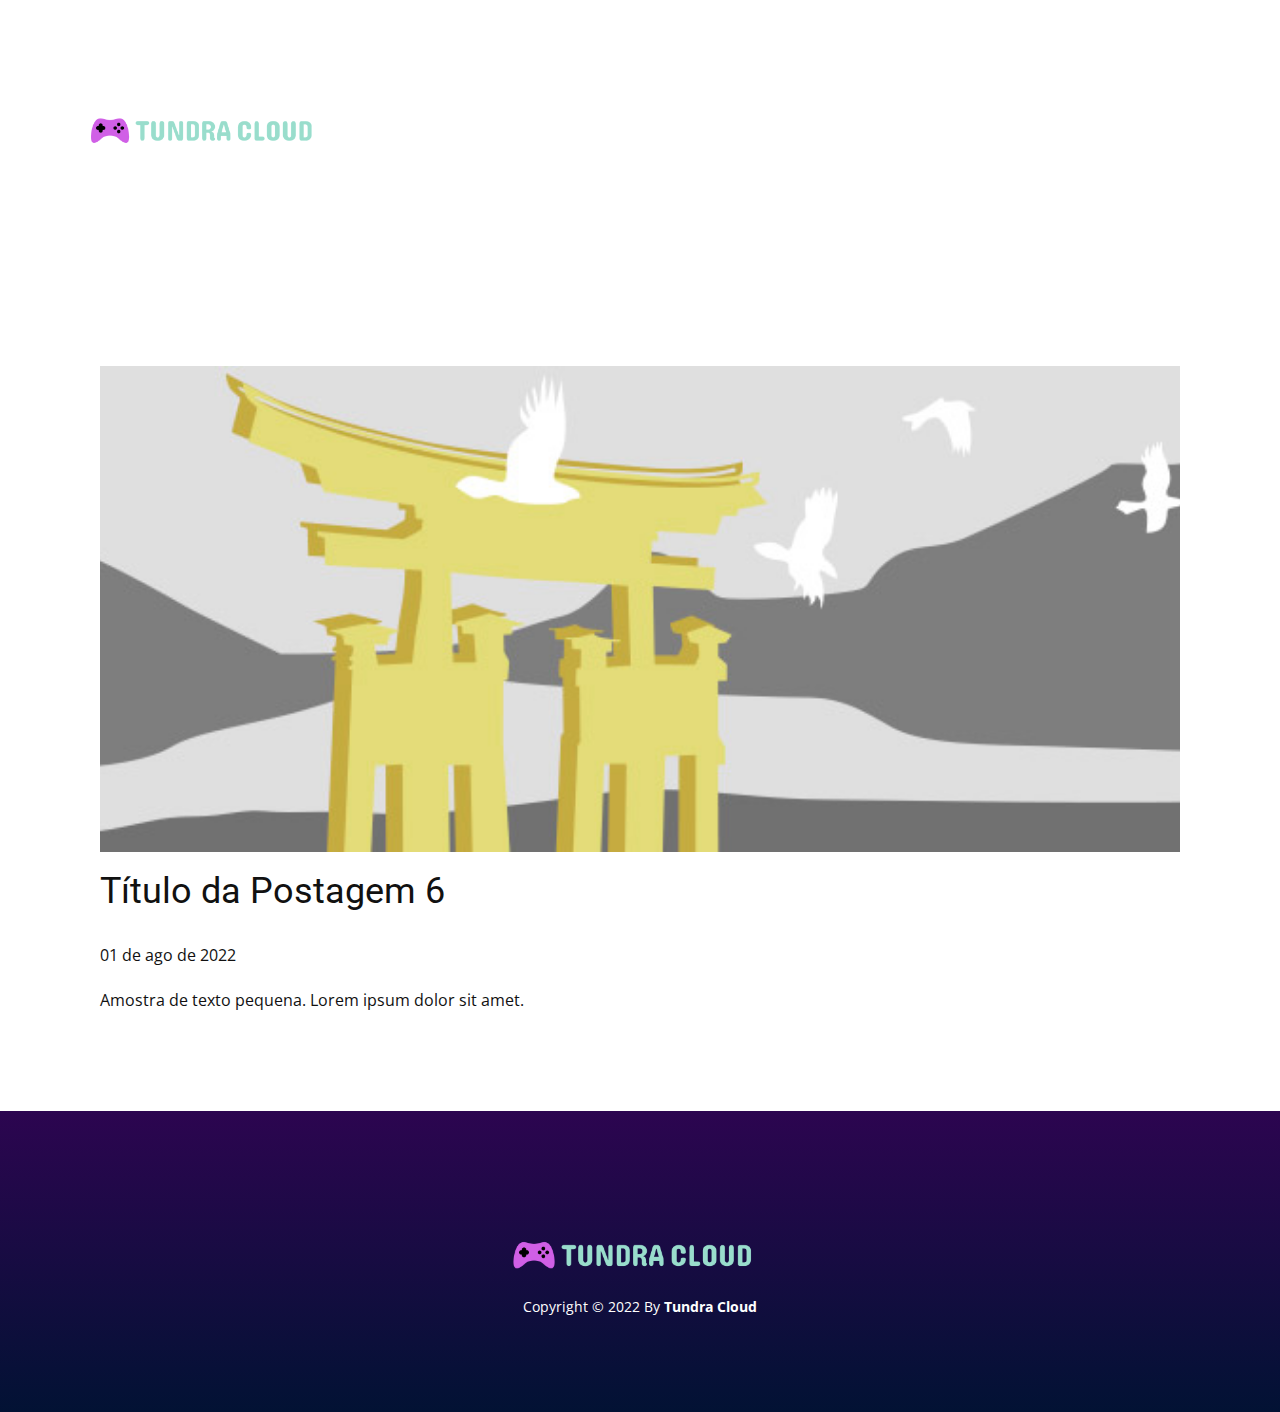
<file: blog/post-5.html>
<!doctype html>
<html style="font-size: 16px;" lang="pt"><head>
    <meta name="viewport" content="width=device-width, initial-scale=1.0">
    <meta charset="utf-8">
    <meta name="keywords" content="Título da Postagem 1">
    <meta name="description" content="">
    <title>Título da Postagem 6</title>
    <link rel="stylesheet" href="../nicepage.css" media="screen">
<link rel="stylesheet" href="../Post-Template.css" media="screen">
    <script class="u-script" type="text/javascript" src="../jquery.js" "="" defer=""></script>
    <script class="u-script" type="text/javascript" src="../nicepage.js" "="" defer=""></script>
    <link rel="icon" href="../images/favicon5.png">
    <link id="u-theme-google-font" rel="stylesheet" href="https://fonts.googleapis.com/css?family=Roboto:100,100i,300,300i,400,400i,500,500i,700,700i,900,900i|Open+Sans:300,300i,400,400i,500,500i,600,600i,700,700i,800,800i">
    <link id="u-page-google-font" rel="stylesheet" href="https://fonts.googleapis.com/css?family=Source+Sans+Pro:200,200i,300,300i,400,400i,600,600i,700,700i,900,900i">
    
    
    <script type="application/ld+json">{
		"@context": "http://schema.org",
		"@type": "Organization",
		"name": "TundraCloud",
		"logo": "images/online-logo-generator-with-a-gaming-controller-icon-1637i-137-el1.png"
}</script>
    <meta name="theme-color" content="#478ac9">
  </head>
  <body class="u-body u-xl-mode" data-lang="pt"><header class="u-clearfix u-header u-header" id="sec-21b1"><div class="u-clearfix u-sheet u-valign-bottom u-sheet-1">
        <nav class="u-menu u-menu-one-level u-offcanvas u-menu-1">
          <div class="menu-collapse u-custom-font u-font-source-sans-pro">
            <a class="u-button-style u-custom-text-color u-nav-link" href="#">
              <svg class="u-svg-link" viewBox="0 0 24 24"><use xmlns:xlink="http://www.w3.org/1999/xlink" xlink:href="#svg-fe74"></use></svg>
              <svg class="u-svg-content" version="1.1" id="svg-fe74" viewBox="0 0 16 16" x="0px" y="0px" xmlns:xlink="http://www.w3.org/1999/xlink" xmlns="http://www.w3.org/2000/svg"><g><rect y="1" width="16" height="2"></rect><rect y="7" width="16" height="2"></rect><rect y="13" width="16" height="2"></rect>
</g></svg>
            </a>
          </div>
          <div class="u-custom-menu u-nav-container">
            <ul class="u-custom-font u-font-source-sans-pro u-nav u-unstyled u-nav-1"><li class="u-nav-item"><a class="u-button-style u-nav-link u-text-white" href="../TundraCloud.html">TundraCloud</a>
</li><li class="u-nav-item"><a class="u-button-style u-nav-link u-text-white" href="../TundraCloud.html#sec-a79d" data-page-id="304178109">Contact</a>
</li></ul>
          </div>
          <div class="u-custom-menu u-nav-container-collapse">
            <div class="u-black u-container-style u-inner-container-layout u-opacity u-opacity-95 u-sidenav">
              <div class="u-inner-container-layout u-sidenav-overflow">
                <div class="u-menu-close"></div>
                <ul class="u-align-center u-nav u-popupmenu-items u-unstyled u-nav-2"><li class="u-nav-item"><a class="u-button-style u-nav-link" href="../TundraCloud.html">TundraCloud</a>
</li><li class="u-nav-item"><a class="u-button-style u-nav-link" href="../TundraCloud.html#sec-a79d" data-page-id="304178109">Contact</a>
</li></ul>
              </div>
            </div>
            <div class="u-black u-menu-overlay u-opacity u-opacity-70"></div>
          </div>
        </nav>
        <a href="../TundraCloud.html" data-page-id="304178109" class="u-image u-logo u-image-1" data-image-width="1920" data-image-height="1920" title="NeatCloud">
          <img src="../images/online-logo-generator-with-a-gaming-controller-icon-1637i-137-el1.png" class="u-logo-image u-logo-image-1">
        </a>
      </div></header>
    <section class="u-align-center u-clearfix u-section-1" id="sec-5227">
      <div class="u-clearfix u-sheet u-valign-middle-md u-valign-middle-sm u-valign-middle-xs u-sheet-1"><!--post_details--><!--post_details_options_json--><!--{"source":""}--><!--/post_details_options_json--><!--blog_post-->
        <div class="u-container-style u-expanded-width u-post-details u-post-details-1">
          <div class="u-container-layout u-valign-middle u-container-layout-1"><!--blog_post_image-->
            <img alt="" class="u-blog-control u-expanded-width u-image u-image-default u-image-1" src="[data-uri]"><!--/blog_post_image--><!--blog_post_header-->
            <h2 class="u-blog-control u-text u-text-1">Título da Postagem 6</h2><!--/blog_post_header--><!--blog_post_metadata-->
            <div class="u-blog-control u-metadata u-metadata-1"><!--blog_post_metadata_date-->
              <span class="u-meta-date u-meta-icon">01 de ago de 2022</span><!--/blog_post_metadata_date--><!--blog_post_metadata_category-->
              <!--/blog_post_metadata_category--><!--blog_post_metadata_comments-->
              <!--/blog_post_metadata_comments-->
            </div><!--/blog_post_metadata--><!--blog_post_content-->
            <div class="u-align-justify u-blog-control u-post-content u-text u-text-2 fr-view">
  Amostra de texto pequena. Lorem ipsum dolor sit amet.
  </div><!--/blog_post_content-->
          </div>
        </div><!--/blog_post--><!--/post_details-->
      </div>
    </section>
    
    
    <footer class="u-align-center u-clearfix u-footer u-gradient u-footer" id="sec-1ea3"><div class="u-clearfix u-sheet u-valign-middle u-sheet-1">
        <img class="u-image u-image-default u-preserve-proportions u-image-1" src="../images/online-logo-generator-with-a-gaming-controller-icon-1637i-137-el1.png" alt="" data-image-width="1920" data-image-height="1920">
        <p class="u-small-text u-text u-text-body-alt-color u-text-variant u-text-1"> Copyright © 2022 By <b>Tundra Cloud</b>
        </p>
      </div></footer>
  
</body></html>
</file>
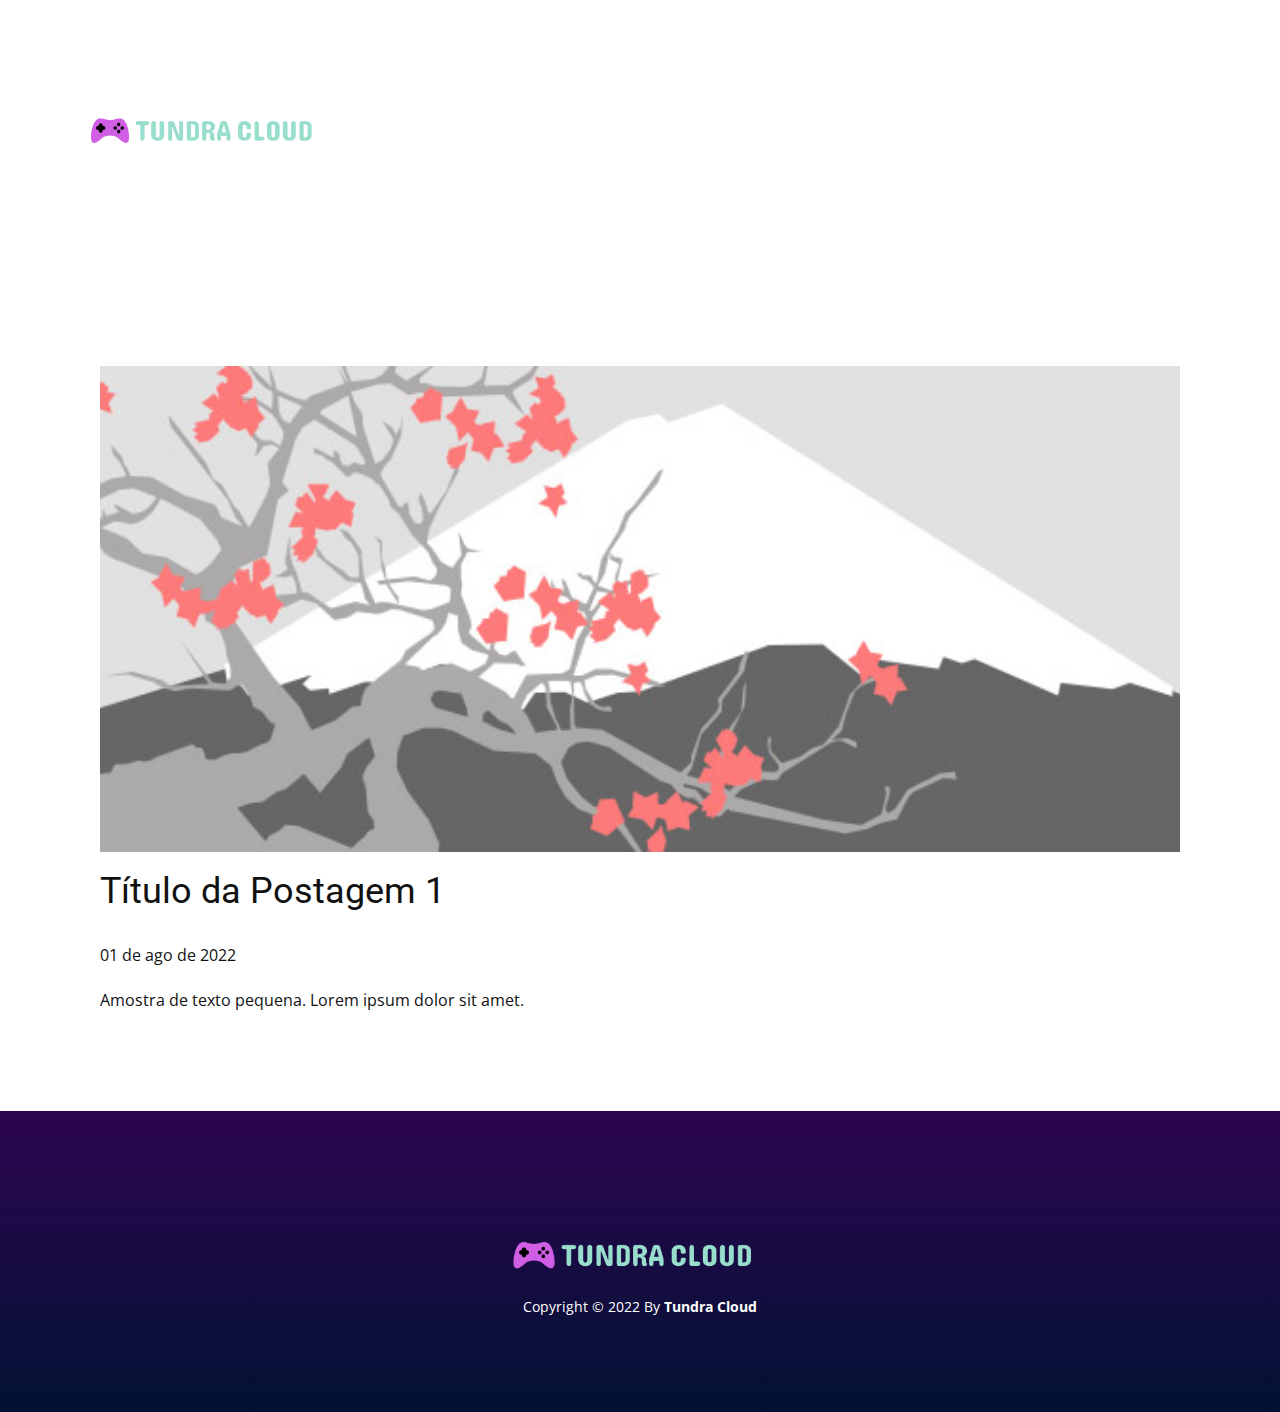
<file: blog/post.html>
<!doctype html>
<html style="font-size: 16px;" lang="pt"><head>
    <meta name="viewport" content="width=device-width, initial-scale=1.0">
    <meta charset="utf-8">
    <meta name="keywords" content="Título da Postagem 1">
    <meta name="description" content="">
    <title>Título da Postagem 1</title>
    <link rel="stylesheet" href="../nicepage.css" media="screen">
<link rel="stylesheet" href="../Post-Template.css" media="screen">
    <script class="u-script" type="text/javascript" src="../jquery.js" "="" defer=""></script>
    <script class="u-script" type="text/javascript" src="../nicepage.js" "="" defer=""></script>
    <link rel="icon" href="../images/favicon5.png">
    <link id="u-theme-google-font" rel="stylesheet" href="https://fonts.googleapis.com/css?family=Roboto:100,100i,300,300i,400,400i,500,500i,700,700i,900,900i|Open+Sans:300,300i,400,400i,500,500i,600,600i,700,700i,800,800i">
    <link id="u-page-google-font" rel="stylesheet" href="https://fonts.googleapis.com/css?family=Source+Sans+Pro:200,200i,300,300i,400,400i,600,600i,700,700i,900,900i">
    
    
    <script type="application/ld+json">{
		"@context": "http://schema.org",
		"@type": "Organization",
		"name": "TundraCloud",
		"logo": "images/online-logo-generator-with-a-gaming-controller-icon-1637i-137-el1.png"
}</script>
    <meta name="theme-color" content="#478ac9">
  </head>
  <body class="u-body u-xl-mode" data-lang="pt"><header class="u-clearfix u-header u-header" id="sec-21b1"><div class="u-clearfix u-sheet u-valign-bottom u-sheet-1">
        <nav class="u-menu u-menu-one-level u-offcanvas u-menu-1">
          <div class="menu-collapse u-custom-font u-font-source-sans-pro">
            <a class="u-button-style u-custom-text-color u-nav-link" href="#">
              <svg class="u-svg-link" viewBox="0 0 24 24"><use xmlns:xlink="http://www.w3.org/1999/xlink" xlink:href="#svg-fe74"></use></svg>
              <svg class="u-svg-content" version="1.1" id="svg-fe74" viewBox="0 0 16 16" x="0px" y="0px" xmlns:xlink="http://www.w3.org/1999/xlink" xmlns="http://www.w3.org/2000/svg"><g><rect y="1" width="16" height="2"></rect><rect y="7" width="16" height="2"></rect><rect y="13" width="16" height="2"></rect>
</g></svg>
            </a>
          </div>
          <div class="u-custom-menu u-nav-container">
            <ul class="u-custom-font u-font-source-sans-pro u-nav u-unstyled u-nav-1"><li class="u-nav-item"><a class="u-button-style u-nav-link u-text-white" href="../TundraCloud.html">TundraCloud</a>
</li><li class="u-nav-item"><a class="u-button-style u-nav-link u-text-white" href="../TundraCloud.html#sec-a79d" data-page-id="304178109">Contact</a>
</li></ul>
          </div>
          <div class="u-custom-menu u-nav-container-collapse">
            <div class="u-black u-container-style u-inner-container-layout u-opacity u-opacity-95 u-sidenav">
              <div class="u-inner-container-layout u-sidenav-overflow">
                <div class="u-menu-close"></div>
                <ul class="u-align-center u-nav u-popupmenu-items u-unstyled u-nav-2"><li class="u-nav-item"><a class="u-button-style u-nav-link" href="../TundraCloud.html">TundraCloud</a>
</li><li class="u-nav-item"><a class="u-button-style u-nav-link" href="../TundraCloud.html#sec-a79d" data-page-id="304178109">Contact</a>
</li></ul>
              </div>
            </div>
            <div class="u-black u-menu-overlay u-opacity u-opacity-70"></div>
          </div>
        </nav>
        <a href="../TundraCloud.html" data-page-id="304178109" class="u-image u-logo u-image-1" data-image-width="1920" data-image-height="1920" title="NeatCloud">
          <img src="../images/online-logo-generator-with-a-gaming-controller-icon-1637i-137-el1.png" class="u-logo-image u-logo-image-1">
        </a>
      </div></header>
    <section class="u-align-center u-clearfix u-section-1" id="sec-5227">
      <div class="u-clearfix u-sheet u-valign-middle-md u-valign-middle-sm u-valign-middle-xs u-sheet-1"><!--post_details--><!--post_details_options_json--><!--{"source":""}--><!--/post_details_options_json--><!--blog_post-->
        <div class="u-container-style u-expanded-width u-post-details u-post-details-1">
          <div class="u-container-layout u-valign-middle u-container-layout-1"><!--blog_post_image-->
            <img alt="" class="u-blog-control u-expanded-width u-image u-image-default u-image-1" src="[data-uri]"><!--/blog_post_image--><!--blog_post_header-->
            <h2 class="u-blog-control u-text u-text-1">Título da Postagem 1</h2><!--/blog_post_header--><!--blog_post_metadata-->
            <div class="u-blog-control u-metadata u-metadata-1"><!--blog_post_metadata_date-->
              <span class="u-meta-date u-meta-icon">01 de ago de 2022</span><!--/blog_post_metadata_date--><!--blog_post_metadata_category-->
              <!--/blog_post_metadata_category--><!--blog_post_metadata_comments-->
              <!--/blog_post_metadata_comments-->
            </div><!--/blog_post_metadata--><!--blog_post_content-->
            <div class="u-align-justify u-blog-control u-post-content u-text u-text-2 fr-view">
  Amostra de texto pequena. Lorem ipsum dolor sit amet.
  </div><!--/blog_post_content-->
          </div>
        </div><!--/blog_post--><!--/post_details-->
      </div>
    </section>
    
    
    <footer class="u-align-center u-clearfix u-footer u-gradient u-footer" id="sec-1ea3"><div class="u-clearfix u-sheet u-valign-middle u-sheet-1">
        <img class="u-image u-image-default u-preserve-proportions u-image-1" src="../images/online-logo-generator-with-a-gaming-controller-icon-1637i-137-el1.png" alt="" data-image-width="1920" data-image-height="1920">
        <p class="u-small-text u-text u-text-body-alt-color u-text-variant u-text-1"> Copyright © 2022 By <b>Tundra Cloud</b>
        </p>
      </div></footer>
  
</body></html>
</file>
